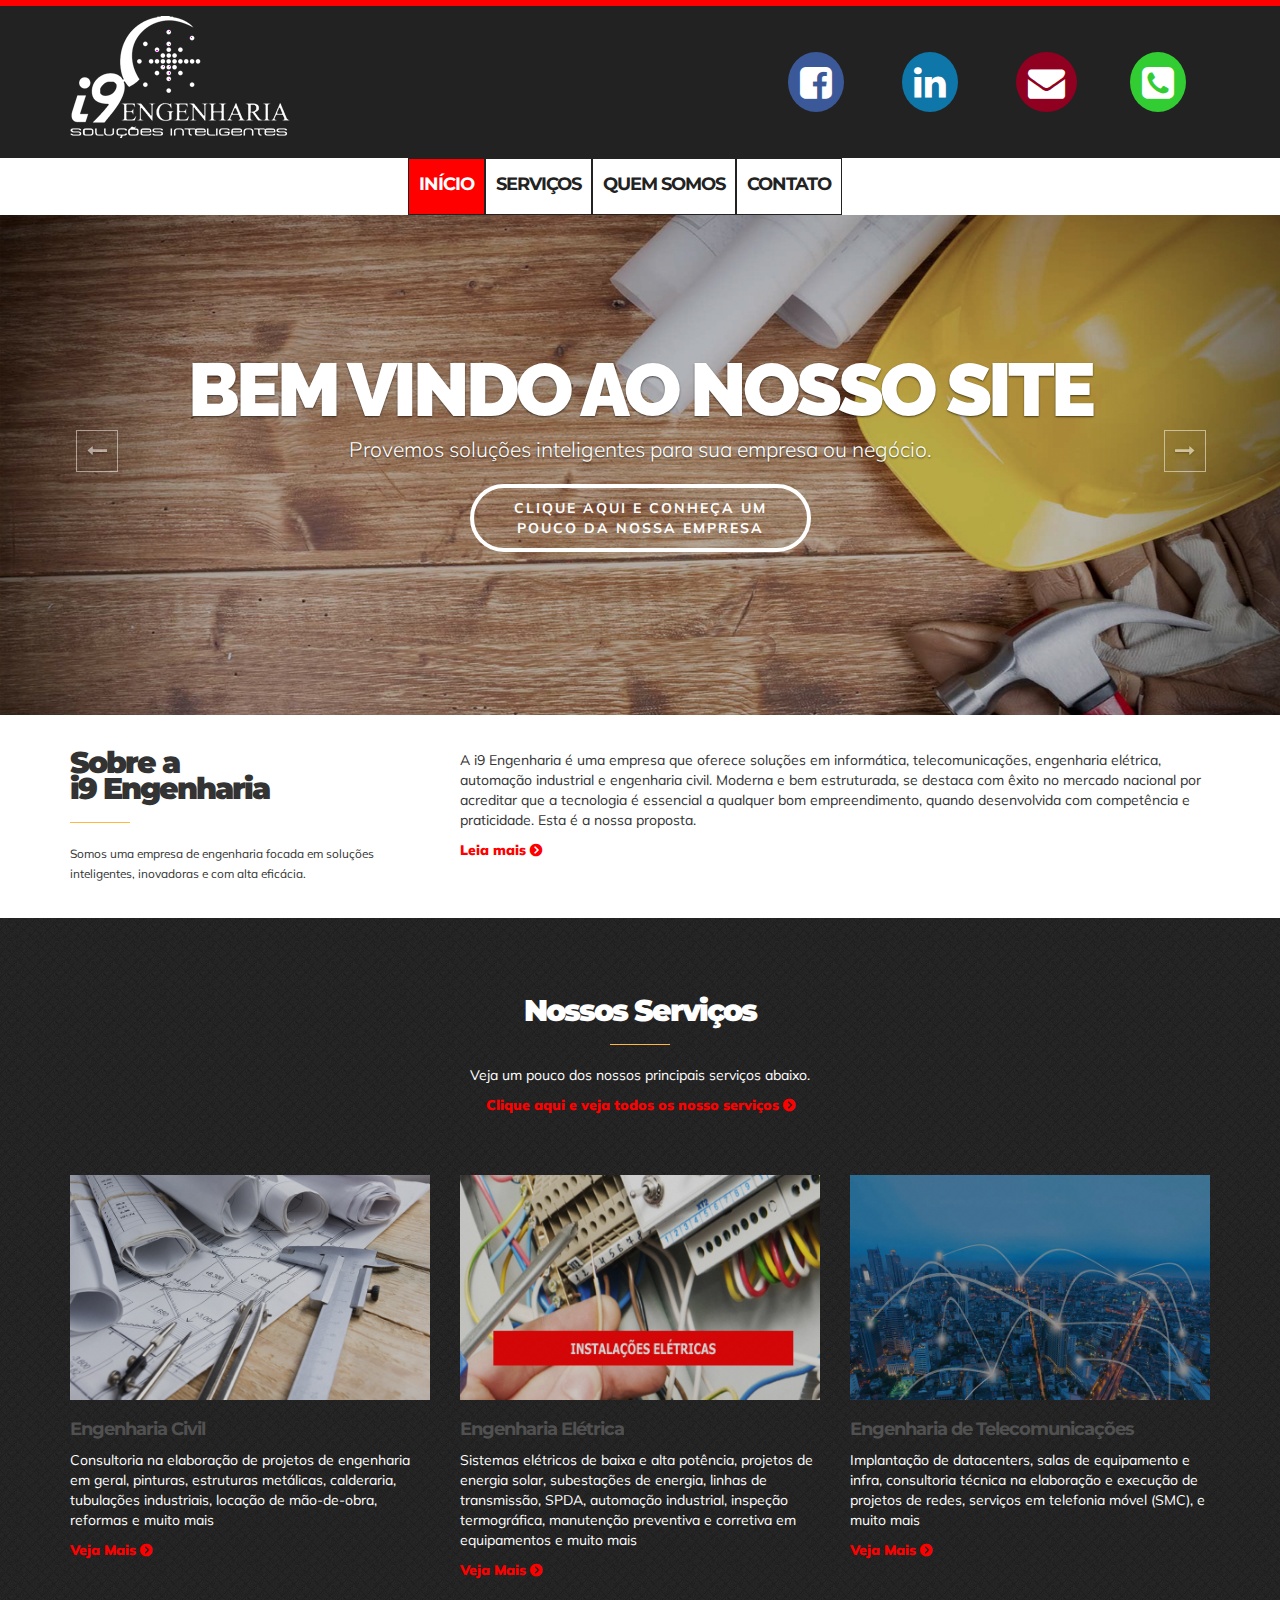
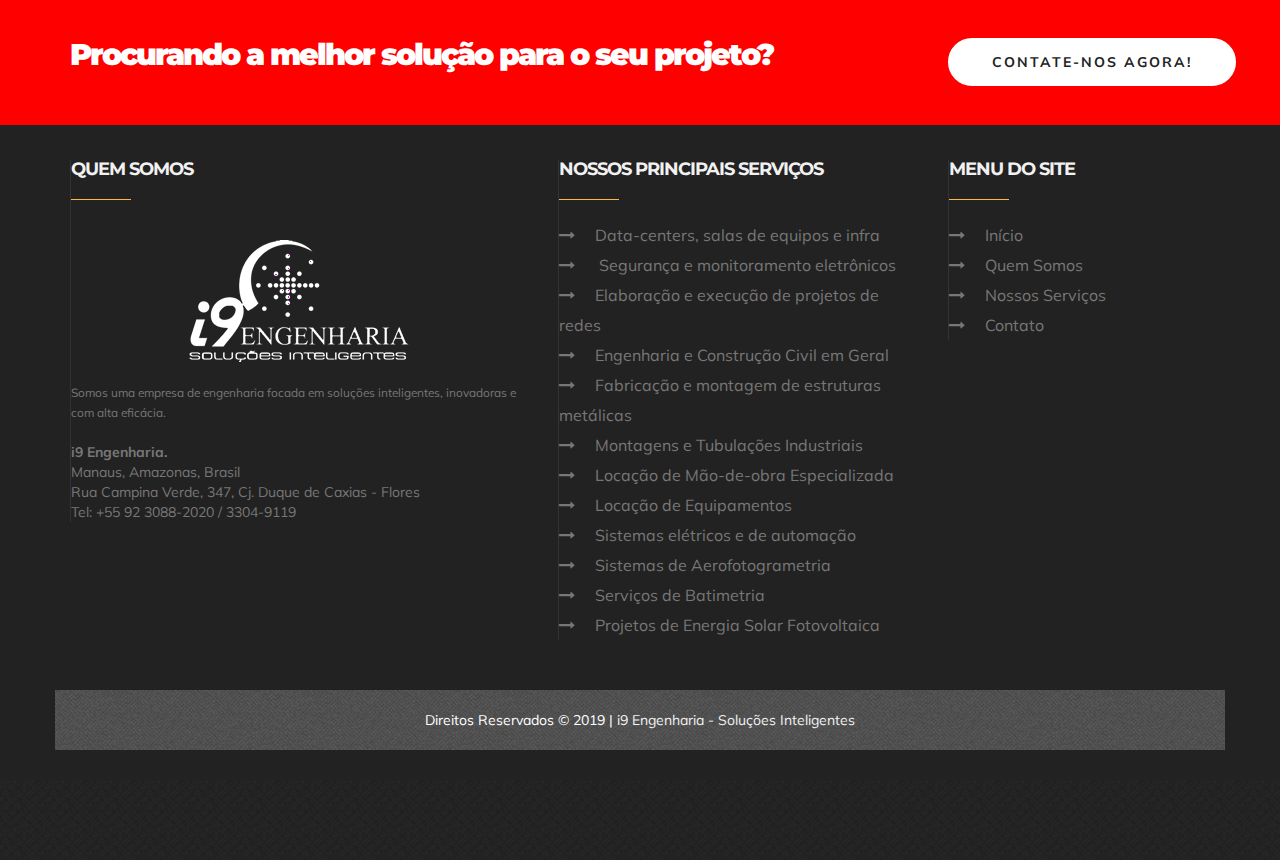
<file: index.html>
<!DOCTYPE html>
<html lang="pt-br">

<head>
    <!-- Basic Page Needs
    ================================================== -->
    <meta charset="utf-8">
    <!--[if IE]><meta http-equiv="x-ua-compatible" content="IE=9" /><![endif]-->
    <meta name="viewport" content="width=device-width, initial-scale=1">
    <title>i9 Engenharia - Soluções Inteligentes</title>
    <meta name="description"
        content="i9 Engenharia - Soluções Inteligentes, Somos uma empresa de Engenharia de Telecomunicação, Engenharia Civil, Engenharia Elétrica. Acesse nosso site e saiba mais.">
    <meta name="keywords"
        content="i9 engenharia, serviços de aerofotogrametria, serviços de batimetria, construção civil, engenharia de telecomunicação, manaus, eficiência energética, aluguel de equipamentos, fotogrametria, aerofotogrametria, aerolevantamento, aeroimagem,	 batimetria, inspeção termográfica, termografia, inspeção termográfica em painéis e sistemas elétricos">
    <meta name="author" content="i9 Engenharia">

    <!-- Favicons
    ================================================== -->
    <link rel="shortcut icon" href="img/favicon.ico" type="image/x-icon">
    <link rel="apple-touch-icon" href="img/apple-touch-icon.png">
    <link rel="apple-touch-icon" sizes="72x72" href="img/apple-touch-icon-72x72.png">
    <link rel="apple-touch-icon" sizes="114x114" href="img/apple-touch-icon-114x114.png">

    <!-- Bootstrap -->
    <link rel="stylesheet" type="text/css" href="./css/bootstrap-3.css">
    <link rel="stylesheet" type="text/css" href="fonts/font-awesome/css/font-awesome.css">
    <link rel="stylesheet" type="text/css" href="fonts/icons/flaticon.css">

    <!-- Nivo Lightbox
    ================================================== -->
    <link rel="stylesheet" href="css/nivo-lightbox.css">
    <link rel="stylesheet" href="css/nivo_lightbox_themes/default/default.css">

    <!-- Slider
    ================================================== -->
    <link href="css/owl.carousel.css" rel="stylesheet" media="screen">
    <link href="css/owl.theme.css" rel="stylesheet" media="screen">

    <!-- Stylesheet
    ================================================== -->
    <link rel="stylesheet" type="text/css" href="./css/estilo.css">
    <link rel="stylesheet" type="text/css" href="./css/responsividade.css">
    <link rel="stylesheet" href="./css/animate.css">

    <!-- Google Font
    ================================================== -->
    <!-- Place in your HTML file between the <head> tags -->
    <link rel='preconnect' href='https://fonts.googleapis.com'>
    <link href='https://fonts.googleapis.com/css2?family=Montserrat:wght@400;700&display=swap' rel='stylesheet'
        type='text/css'>
    <link rel='preconnect' href='https://fonts.googleapis.com'>
    <link href='https://fonts.googleapis.com/css2?family=Mulish:ital,wght@0,300;0,400;1,300;1,400&display=swap'
        rel='stylesheet' type='text/css'>
    <link href='http://fonts.googleapis.com/css?family=Montserrat+Subrayada:400,700' rel='stylesheet' type='text/css'>
    <link rel='preconnect' href='https://fonts.googleapis.com'>
    <link href='https://fonts.googleapis.com/css2?family=Raleway:wght@100;200;300;400;500;600;700;800;900&display=swap'
        rel='stylesheet' type='text/css'>

    <script type="text/javascript" src="js/modernizr-custom.js"></script>

    <!-- HTML5 shim and Respond.js for IE8 support of HTML5 elements and media queries -->
    <!-- WARNING: Respond.js doesn't work if you view the page via file:// -->
    <!--[if lt IE 9]>
      <script src="https://oss.maxcdn.com/html5shiv/3.7.2/html5shiv.min.js"></script>
      <script src="https://oss.maxcdn.com/respond/1.4.2/respond.min.js"></script>
    <![endif]-->

</head>

<body>

    <!-- Top Navigation
    ========================-->
    <nav id="top-menu">
        <div class="container">
            <div class="row">

                <!-- Brand and toggle get grouped for better mobile display -->

                <div class="col-sm-4 col-md-4">
                    <div class="navbar-header">
                        <img class="wow fadeInLeft" src="img/logoi9small2.png">
                    </div>
                </div>

                <div class="col-sm-8 col-md-8">
                    <ul class="top-links list-unstyled text-right">
                        <li>
                            <ol class="social-icons list-inline wow fadeInRight delay-05s">
                                <li><a class="facebook" href="https://www.facebook.com/i9engenhariaMAO/"
                                        target="_blank"><i class="fa fa-facebook-square"></i></a></li>
                                <li><a class="linkedin" href="https://br.linkedin.com/company/i9-engenharia"
                                        target="_blank"><i class="fa fa-linkedin"></i></a></li>
                                <li>
                                    <a class="gmail"
                                        href="mailto:contato@i9engenharia.com?subject=Gostaria de entrar em contato para solicitar mais informações&body=Olá,%20Gostaria%20de%20entrar%20em%20contato."
                                        target="_blank"><i class="fa fa-envelope"></i></a>
                                </li>
                                <li><a class="phone" href="tel:+559230882020"><i class="fa fa-phone-square"></i></a>
                                </li>
                                <!-- li><a class="pinterest" href="#"><i class="fa fa-pinterest"></i></a></li -->

                            </ol>
                        </li>
                    </ul>
                </div>

            </div>
        </div>
    </nav>

    <!-- Main Navigation
    ========================-->
    <div id="sticky-anchor"></div>
            <!-- <nav id="menu">
                <input type='checkbox' id='responsive-menu' onclick='updatemenu()'><label></label>

                <div class="collapse navbar-collapse">
                    <ul class="wow fadeInDown delay-02s">
                        <li class="active"><a href='index.html'>Início</a></li>
                        <li><a href='servicos.html'>Serviços</a></li>
                        <li><a href='quemsomos.html'>Quem Somos</a></li>
                        <li><a href='contato.html'>Contato</a>
                    </ul>
                </div>
            </nav> -->
    <nav id="main-menu" class="navbar navbar-default">
        <div class="container">

            <!-- Brand and toggle get grouped for better mobile display -->
            <div class="navbar-header">
                <button type="button" class="navbar-toggle collapsed" data-toggle="collapse" data-target="#myMenu">
                    <i class="fa fa-list-ul"></i>
                </button>
            </div>

            <!-- Collect the nav links, forms, and other content for toggling -->
            <div class="collapse navbar-collapse" id="myMenu">
                <ul class="nav navbar-nav navbar-left">
                    <li class="active"><a href="index.html">Início</a></li>
                    <li><a href="servicos.html">Serviços</a></li>

                    <li><a href="quemsomos.html">Quem Somos</a></li>
                    <li><a href="contato.html">Contato</a></li>

                </ul>


            </div>

        </div>
    </nav>

    <!-- Main Navigation
    ========================-->
    <div id="header-slider" class="carousel slide carousel-fade" data-ride="carousel">

        <!-- Wrapper for slides -->
        <div class="carousel-inner" role="listbox">
            <div class="item active wow fadeIn"> <!-- Slider Item #1 -->
                <img class="height" src="img/slider/01.jpg" alt="i9 Engenharia" width="100%">
                <div class="carousel-caption">
                    <h1 class="wow fadeInUp delay-02s">Bem Vindo ao nosso site</h1>
                    <p class="lead wow fadeIn delay-02s">Provemos soluções inteligentes para sua empresa ou negócio.</p>
                    <a class="btn btn-default en-btn" href="quemsomos.html" role="button">Clique aqui e conheça um <br>
                        pouco
                        da nossa empresa</a>
                </div>
            </div>
            <div class="item"> <!-- Slider Item #2 -->
                <img src="img/slider/02.jpg" alt="..." width="100%">
                <div class="carousel-caption">
                    <h1>Somos uma empresa <br>inovadora e eficiente</h1>
                    <p class="lead">Executamos ou elaboramos seu projeto com máxima eficiência e tecnologia</p>
                    <a class="btn btn-default en-btn" href="servicos.html" role="button">Clique aqui e veja <br> nossos
                        serviços</a>
                </div>
            </div>
            <div class="item"> <!-- Slider Item #3 -->
                <img src="img/slider/fotogrametria.jpg" alt="..." width="100% !important">
                <div class="carousel-caption">
                    <h1><br>Serviços de Fotogrametria</h1>
                    <p class="lead">AEROFOTOGRAMETRIA & BATIMETRIA</p>
                </div>
            </div>

            <div class="item"> <!-- Slider Item #4 -->
                <img src="img/slider/termografia.jpg" alt="..." width="100%">
                <div class="carousel-caption">
                    <h1><br>Inspeção termográfica</h1>
                    <p class="lead">Serviços de Inspeção de Infravermelho, Termografia e Termografia para Indústria
                        Comercial e Gerenciamento de Propriedade</p>
                    <p class="lead">Sistemas Elétricos, Sistemas Mecânicos, Sistemas Fotovoltaicos</p>
                </div>
            </div>

            <div class="item"> <!-- Slider Item #5 -->
                <img src="img/slider/energiasolar.jpg" alt="..." width="100%">
                <div class="carousel-caption">
                    <h1 class="text3"><br>Energia Solar ou Fotovoltaica</h1>
                    <p class="lead">Projetamos e instalamos seu sistema de energia solar!</p>
                </div>
            </div>

            <div class="item"> <!-- Slider Item #6 -->
                <img src="img/slider/04.jpg" alt="..." width="100%">
                <div class="carousel-caption">
                    <h1 class="text4">Sua empresa definitiva de <br>Engenharia</h1>
                    <!-- <p class="lead">Nós oferecemos serviços com o máximo de empenho profissionalismo e tecnologia na execução.</p> -->
                    <!-- <a class="btn btn-default en-btn" href="about.html" role="button">Get Started Now</a> -->
                </div>
            </div>
        </div>


        <a class="left carousel-control" href="#header-slider" role="button" data-slide="prev">
            <span class="fa fa-long-arrow-left" aria-hidden="true"></span>
        </a>
        <a class="right carousel-control" href="#header-slider" role="button" data-slide="next">
            <span class="fa fa-long-arrow-right" aria-hidden="true"></span>
        </a>
    </div>

    <!-- Intro 
    ========================-->
    <div id="en-intro">
        <div class="container">
            <div class="row">

                <!-- Left Content 4 Cols -->
                <div class="col-sm-4 col-md-4">
                    <div class="section-title text-left"> <!-- Left Section Title -->
                        <h2 class="wow fadeInLeft delay-02s">Sobre a <br>i9 Engenharia</h2>
                        <hr>
                        <small class="wow fadeInUp delay-02s">Somos uma empresa de engenharia focada em soluções inteligentes, inovadoras e com alta
                            eficácia.</small>
                    </div>
                </div>

                <!-- Right Content 8 Cols -->
                <div class="col-sm-8 col-md-8">
                    <p>A i9 Engenharia é uma empresa que oferece soluções em informática, telecomunicações, engenharia
                        elétrica, automação industrial e engenharia civil. Moderna e bem estruturada, se destaca com
                        êxito no mercado nacional por acreditar que a tecnologia é essencial a qualquer bom
                        empreendimento, quando desenvolvida com competência e praticidade. Esta é a nossa proposta.</p>

                    <a class="read-more" href="quemsomos.html">Leia mais <span
                            class="fa fa-chevron-circle-right"></span></a>
                </div>

            </div>
        </div>
    </div>

    <!-- Service
    ========================-->
    <div id="en-services">
        <div class="container">

            <div class="section-title text-center"><!-- Centered Section Title -->
                <h2>Nossos Serviços</h2>
                <hr>
                <p>Veja um pouco dos nossos principais serviços abaixo. </p>
                <a class="read-more" href="servicos.html">Clique aqui e veja todos os nosso serviços <span
                        class="fa fa-chevron-circle-right"></span></a>
            </div>
            <div class="service">

                <div class="row">
                    <div class="col">

                        <div class="col-sm-4 col-md-4">
                            <div class="service"> <!-- Service #1 -->
                                <a href="servicos.html">
                                    <img src="img/services/engenhariacivil-servicos.jpg" alt="Engenharia civil"
                                        class="img-responsive">
                                </a>
                                <a href="servicos.html">
                                    <h4>Engenharia Civil</h4>
                                </a>
                                <p>Consultoria na elaboração de projetos de engenharia em geral, pinturas, estruturas
                                    metálicas, calderaria, tubulações industriais, locação de mão-de-obra, reformas e
                                    muito mais</p>
                                <a class="read-more" href="servicos.html">Veja Mais <span
                                        class="fa fa-chevron-circle-right"></span></a>
                            </div>
                        </div>

                        <div class="col-sm-4 col-md-4">
                            <div class="service"> <!-- Service #2 -->
                                <a href="servicos.html">
                                    <img src="img/services/engenhariaeletrica-servicos.png" alt=""
                                        class="img-responsive">
                                </a>
                                <a href="servicos.html">
                                    <h4>Engenharia Elétrica</h4>
                                </a>
                                <p>Sistemas elétricos de baixa e alta potência, projetos de energia solar, subestações
                                    de energia, linhas de transmissão, SPDA, automação industrial, inspeção
                                    termográfica, manutenção preventiva e corretiva em equipamentos e muito mais</p>
                                <a class="read-more" href="servicos.html">Veja Mais <span
                                        class="fa fa-chevron-circle-right"></span></a>
                            </div>
                        </div>

                        <div class="col-sm-4 col-md-4">
                            <div class="service"> <!-- Service #3 -->
                                <a href="servicos.html">
                                    <img src="img/services/engenhariatelecom-servicos.jpg" alt=""
                                        class="img-responsive">
                                </a>
                                <a href="servicos.html">
                                    <h4>Engenharia de Telecomunicações</h4>
                                </a>
                                <p>Implantação de datacenters, salas de equipamento e infra, consultoria técnica na
                                    elaboração e execução de projetos de redes, serviços em telefonia móvel (SMC), e
                                    muito mais </p>
                                <a class="read-more" href="servicos.html">Veja Mais <span
                                        class="fa fa-chevron-circle-right"></span></a>

                            </div>
                        </div>
                    </div>
                </div>
            </div>
        </div>
        </br>
        <!-- CTA
    ========================-->
        <div class="en-cta">
            <div class="overlay color">
                <div class="container">
                    <div class="row">
                        <div class="col-md-9">
                            <h2>Procurando a melhor solução para o seu projeto?</h2>
                        </div>
                        <div class="col-md-3">
                            <a class="btn btn-default en-btn light" href="contato.html" role="button">Contate-nos
                                agora!</a>
                        </div>
                    </div>
                </div>
            </div>
        </div>


        <!-- News Section=======================-->
        <!-- Our Partners
    ========================>
    <div id="en-partners">
        <div class="container">
            <div class="row">

                <!-- Left Content 4 Cols >
                <div class="col-md-4">
                    <div class="section-title text-left"> <!-- Left Section Title >
                        <h2>Nossos<br>Parceiros</h2>
                        <hr>
                        <small>Além de uma equipe capacitada, utilizamos materiais e equipamentos top de linha na execuçao dos projetos de nossos clientes.	</small>
                    </div>
                </div>

                <!-- Right Content 8 Cols ->
                <div class="col-md-8">
                    <div class="row">
                            <center><img src="img/partners/hellermanntyton.jpg" alt="..."></center>
                        </p>
                        <div class="col-xs-6 col-sm-3 col-md-3">
                            <img src="img/partners/motorola.jpg" class="img-responsive" alt="...">
                        </div>
                        <div class="col-xs-6 col-sm-3 col-md-3">
                            <img src="img/partners/hp.jpg" class="img-responsive" alt="...">
                        </div>
                        <div class="col-xs-6 col-sm-3 col-md-3">
                            <img src="img/partners/huawei.jpg" class="img-responsive" alt="...">
						</div>
						 <div class="col-xs-6 col-sm-3 col-md-3">
                            <img src="img/partners/dlink.jpg" class="img-responsive" alt="...">
						</div></p>						
						<div class="col-xs-6 col-sm-3 col-md-3">
                            <img src="img/partners/3m.jpg" class="img-responsive" alt="...">
						</div>
						</p>
						<div class="col-xs-6 col-sm-3 col-md-3">
                            <img src="img/partners/cisco.jpg" class="img-responsive" alt="...">
						</div>
						<div class="col-xs-6 col-sm-3 col-md-3">
                            <img src="img/partners/ericsson.jpg" class="img-responsive" alt="...">
						</div>
						<div class="col-xs-6 col-sm-3 col-md-3">
                            <img src="img/partners/furukawa.jpg" class="img-responsive" alt="...">
						</div>
						
						
                    </div>
                </div>

            </div>
        </div>
    </div>

    <!-- Footer Area -->
        <div id="en-footer">
            <div class="footer-content">
                <div class="container">

                    <div class="row">

                        <div class="col-sm-5 col-md-5">
                            <div class="widget">
                                <div class="widget-title text-left">
                                    <h4>Quem Somos</h4>
                                    <hr>
                                </div>
                                <br>
                                <center><img src="img/logoi9small2.png"></center>
                                <br>
                                <small>Somos uma empresa de engenharia focada em soluções inteligentes, inovadoras e com
                                    alta eficácia. </small>
                                <br>
                                <br>
                                <address>
                                    <strong>i9 Engenharia.</strong><br>
                                    Manaus, Amazonas, Brasil<br>
                                    Rua Campina Verde, 347, Cj. Duque de Caxias - Flores<br>
                                    <a href="tel:+559230882020">Tel: +55 92 3088-2020</a><a href="tel:+559233049119"> /
                                        3304-9119</a>
                                </address>

                            </div>
                        </div>

                        <div class="col-sm-4 col-md-4">
                            <div class="widget">
                                <div class="widget-title text-left">
                                    <h4>Nossos Principais Serviços</h4>
                                    <hr>
                                </div>
                                <ul class="list-unstyled list-block">
                                    <li><i class="fa fa-long-arrow-right"></i><a href="servicos.html">Data-centers,
                                            salas de equipos e infra</a></li>
                                    <li><i class="fa fa-long-arrow-right"></i> <a href="servicos.html">Segurança e
                                            monitoramento eletrônicos</a></li>
                                    <li><i class="fa fa-long-arrow-right"></i><a href="servicos.html">Elaboração e
                                            execução de projetos de redes</a></li>
                                    <li><i class="fa fa-long-arrow-right"></i><a href="servicos.html">Engenharia e
                                            Construção Civil em Geral</a></li>
                                    <li><i class="fa fa-long-arrow-right"></i><a href="servicos.html">Fabricação e
                                            montagem de estruturas metálicas</a></li>
                                    <li><i class="fa fa-long-arrow-right"></i><a href="servicos.html">Montagens e
                                            Tubulações Industriais</a></li>
                                    <li><i class="fa fa-long-arrow-right"></i><a href="servicos.html">Locação de
                                            Mão-de-obra Especializada</a></li>
                                    <li><i class="fa fa-long-arrow-right"></i><a href="servicos.html">Locação de
                                            Equipamentos</a></li>
                                    <li><i class="fa fa-long-arrow-right"></i><a href="servicos.html">Sistemas elétricos
                                            e de automação</a></li>
                                    <li><i class="fa fa-long-arrow-right"></i><a href="servicos.html">Sistemas de
                                            Aerofotogrametria</a></li>
                                    <li><i class="fa fa-long-arrow-right"></i><a href="servicos.html">Serviços de
                                            Batimetria</a></li>
                                    <li><i class="fa fa-long-arrow-right"></i><a href="servicos.html">Projetos de
                                            Energia Solar Fotovoltaica</a></li>

                                </ul>
                            </div>
                        </div>

                        <div class="col-sm-3 col-md-3">
                            <div class="widget">
                                <div class="widget-title text-left">
                                    <h4>Menu do Site</h4>
                                    <hr>
                                </div>
                                <ul class="list-unstyled list-block">
                                    <li><i class="fa fa-long-arrow-right"></i><a href="index.html">Início</a></li>
                                    <li><i class="fa fa-long-arrow-right"></i><a href="quemsomos.html">Quem Somos</a>
                                    </li>
                                    <li><i class="fa fa-long-arrow-right"></i><a href="servicos.html">Nossos
                                            Serviços</a></li>
                                    <li><i class="fa fa-long-arrow-right"></i><a href="contato.html">Contato</a></li>
                                </ul>
                            </div>
                        </div>

                    </div>

                    <div class="clearfix"></div>
                    <div class="smallspacer"></div>

                    <div class="row">


                        <div class="bottom-footer">
                            <div class="container text-center">
                                <p>Direitos Reservados © 2019 | <a href="#">i9 Engenharia - Soluções Inteligentes</a>
                                </p>
                            </div>
                        </div>
                    </div>


                    <!-- jQuery (necessary for Bootstrap's JavaScript plugins) -->
                    <script type="text/javascript" src="js/jquery.1.11.1.js"></script>
                    <!-- Include all compiled plugins (below), or include individual files as needed -->
                    <script type="text/javascript" src="js/bootstrap.js"></script>

                    <script type="text/javascript" src="js/owl.carousel.js"></script><!-- Owl Carousel Plugin -->
                    <script type="text/javascript" src="js/nivo-lightbox.min.js"></script><!-- LightBox Nivo -->

                    <!-- Portfolio Filter -->
                    <script type="text/javascript" src="js/jquery.isotope.js"></script>
                    <script type="text/javascript" src="js/imagesloaded.js"></script>

                    <!-- Javascripts
    ================================================== -->
                    <script type="text/javascript" src="js/main.js"></script>
                    <script src="./js/wow.min.js"></script>

                    <script>
                        new WOW().init();
                    </script>

</body>

</html>
</file>
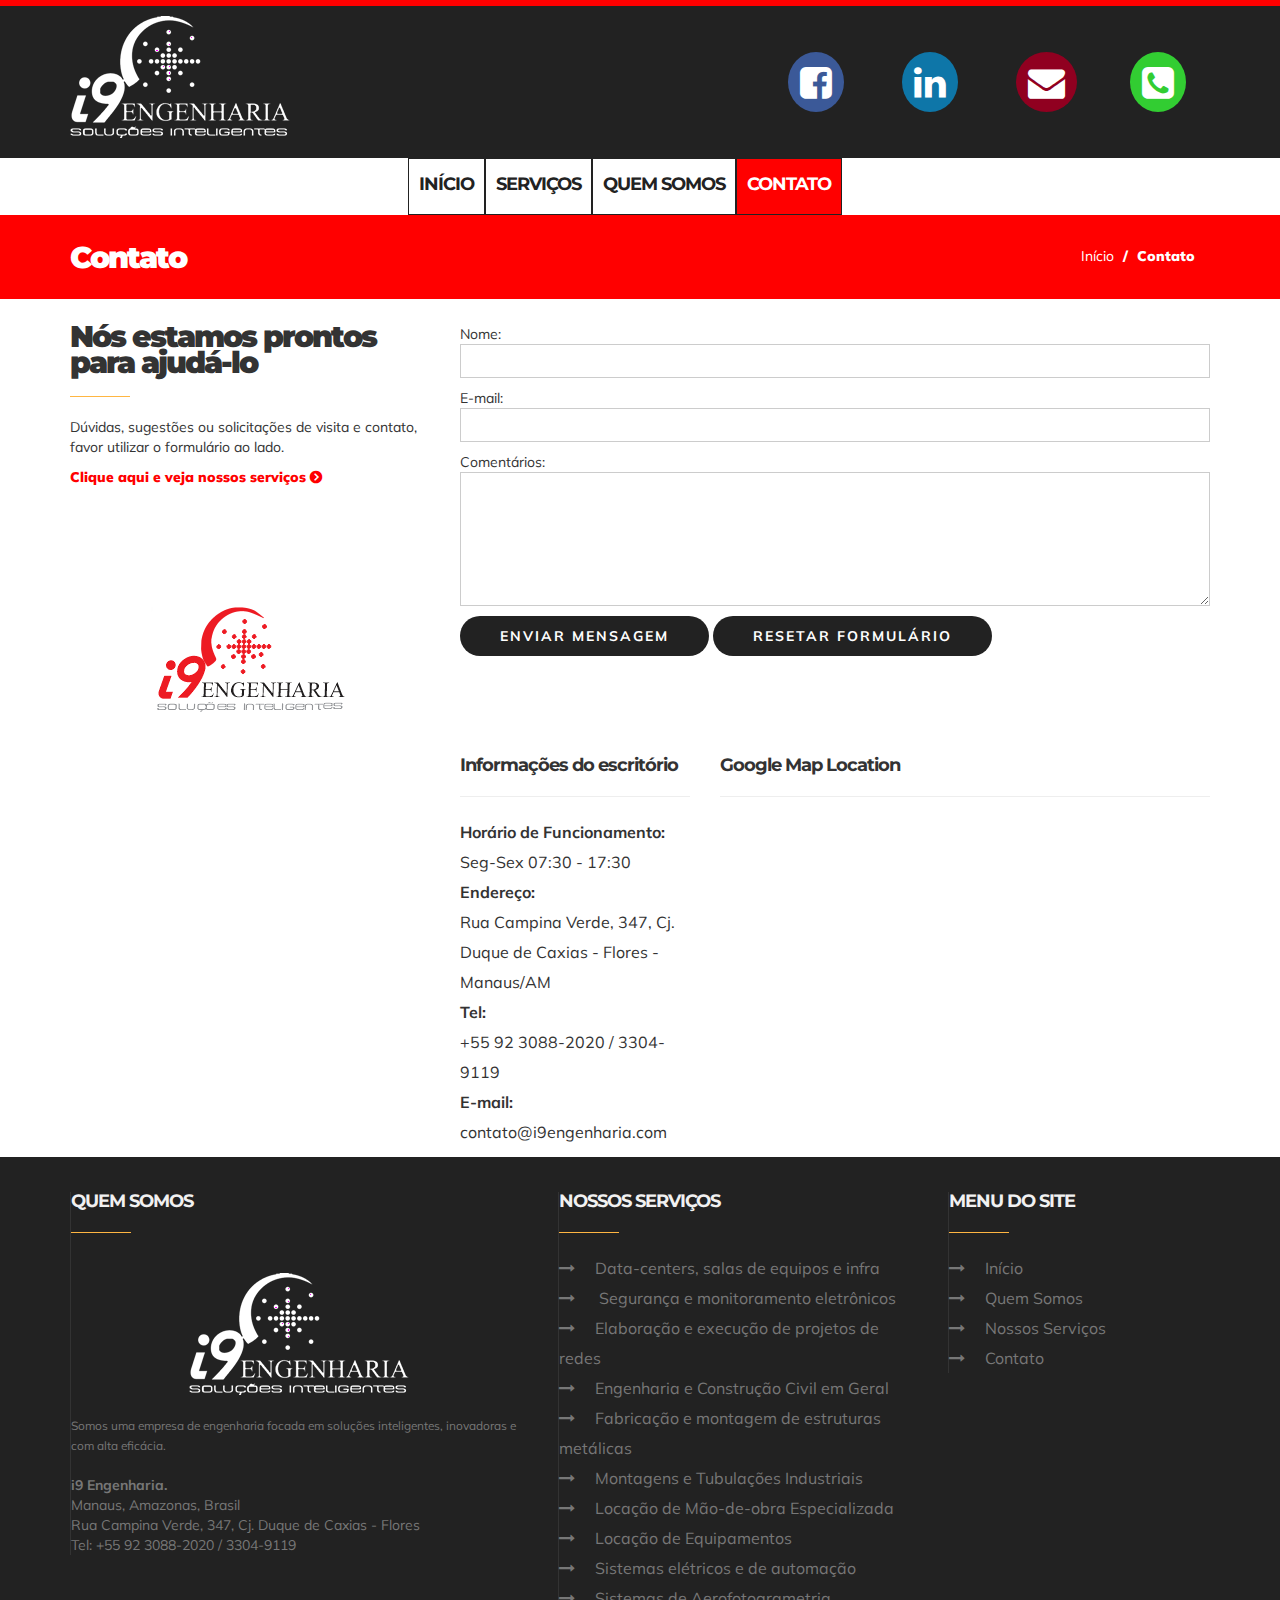
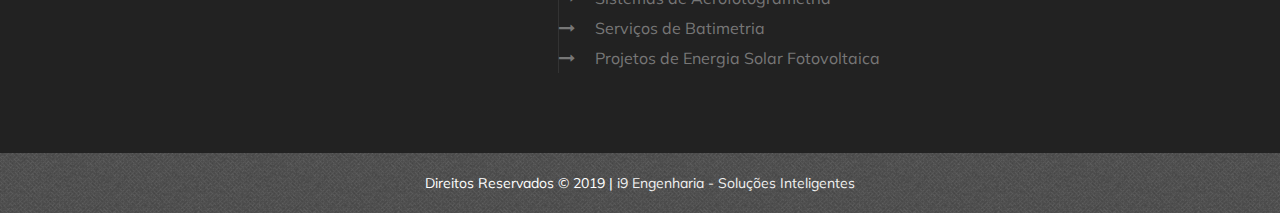
<file: contato.html>
<!DOCTYPE html>
<html lang="en">

<head>
    <!-- Basic Page Needs
    ================================================== -->
    <meta charset="utf-8">
    <!--[if IE]><meta http-equiv="x-ua-compatible" content="IE=9" /><![endif]-->
    <meta name="viewport" content="width=device-width, initial-scale=1">
    <title>Contato | i9 Engenharia - Soluções Inteligentes</title>
    <!-- meta name="description" content="Enhenyero Bootstrap Template is perfect for Industrial, Engineering and other Corporate Companies. It is fully responsive, well docommented codes with clean and awesome design." -->
    <meta name="keywords"
        content="i9 engenharia, contato, construção civil, engenharia de telecomunicação, manaus, eficiência energética, aluguel de equipamentos">
    <meta name="author" content="i9 Engenharia">

    <!-- Favicons
    ================================================== -->
    <link rel="shortcut icon" href="img/favicon.ico" type="image/x-icon">
    <link rel="apple-touch-icon" href="img/apple-touch-icon.png">
    <link rel="apple-touch-icon" sizes="72x72" href="img/apple-touch-icon-72x72.png">
    <link rel="apple-touch-icon" sizes="114x114" href="img/apple-touch-icon-114x114.png">

    <!-- Bootstrap -->
    <link rel="stylesheet" type="text/css" href="css/bootstrap-3.css">
    <link rel="stylesheet" type="text/css" href="fonts/font-awesome/css/font-awesome.css">
    <link rel="stylesheet" type="text/css" href="fonts/icons/flaticon.css">

    <!-- Nivo Lightbox
    ================================================== -->
    <link rel="stylesheet" href="css/nivo-lightbox.css">
    <link rel="stylesheet" href="css/nivo_lightbox_themes/default/default.css">

    <!-- Slider
    ================================================== -->
    <link href="css/owl.carousel.css" rel="stylesheet" media="screen">
    <link href="css/owl.theme.css" rel="stylesheet" media="screen">

    <!-- Stylesheet
    ================================================== -->
    <link rel="stylesheet" href="./css/animate.css">
    <link rel="stylesheet" type="text/css" href="css/estilo.css">
    <link rel="stylesheet" type="text/css" href="css/responsividade.css">

    <!-- Google Font
    ================================================== -->
    <link href='http://fonts.googleapis.com/css?family=Montserrat:400,700' rel='stylesheet' type='text/css'>
    <link href='http://fonts.googleapis.com/css?family=Muli:300,400,300italic,400italic' rel='stylesheet'
        type='text/css'>
    <link href='http://fonts.googleapis.com/css?family=Montserrat+Subrayada:400,700' rel='stylesheet' type='text/css'>
    <link href='http://fonts.googleapis.com/css?family=Raleway:500,600,700,100,800,900,400,200,300' rel='stylesheet'
        type='text/css'>

    <script type="text/javascript" src="js/modernizr-custom.js"></script>

    <!-- HTML5 shim and Respond.js for IE8 support of HTML5 elements and media queries -->
    <!-- WARNING: Respond.js doesn't work if you view the page via file:// -->
    <!--[if lt IE 9]>
      <script src="https://oss.maxcdn.com/html5shiv/3.7.2/html5shiv.min.js"></script>
      <script src="https://oss.maxcdn.com/respond/1.4.2/respond.min.js"></script>
    <![endif]-->

</head>

<body>

    <!-- Top Navigation
    ========================-->
    <nav id="top-menu">
        <div class="container">
            <div class="row">

                <!-- Brand and toggle get grouped for better mobile display -->

                <div class="col-sm-4 col-md-4">
                    <div class="navbar-header">
                        <img src="img/logoi9small2.png">
                    </div>
                </div>

                <div class="col-sm-8 col-md-8">
                    <ul class="top-links list-unstyled text-right">
                        <li>
                            <ol class="social-icons list-inline wow fadeInRightBig delay-05s">
                                <li><a class="facebook" href="https://www.facebook.com/i9engenhariaMAO/"
                                        target="_blank"><i class="fa fa-facebook-square"></i></a></li>
                                <li><a class="linkedin" href="https://br.linkedin.com/company/i9-engenharia"
                                        target="_blank"><i class="fa fa-linkedin"></i></a></li>
                                <li>
                                    <a class="gmail"
                                        href="mailto:contato@i9engenharia.com?subject=Gostaria de entrar em contato para solicitar mais informações&body=Olá,%20Gostaria%20de%20entrar%20em%20contato."
                                        target="_blank"><i class="fa fa-envelope"></i></a>
                                </li>
                                <li><a class="phone" href="tel:+559230882020"><i class="fa fa-phone-square"></i></a>
                                </li>
                                <!-- li><a class="pinterest" href="#"><i class="fa fa-pinterest"></i></a></li -->

                            </ol>
                        </li>
                    </ul>
                </div>

            </div>
        </div>
    </nav>

    <!-- Main Navigation
    ========================-->
    <div id="sticky-anchor"></div>

    <!-- <nav id="menu">
        <input type='checkbox' id='responsive-menu' onclick='updatemenu()'><label></label>

        <div class="collapse navbar-collapse">
            <ul class="wow fadeInDown delay-02s">
                <li><a href='index.html'>Início</a></li>
                <li><a href='servicos.html'>Serviços</a></li>
                <li><a href='quemsomos.html'>Quem Somos</a></li>
                <li class="active"><a href='contato.html'>Contato</a>
            </ul>
        </div>
    </nav> -->

    <nav id="main-menu" class="navbar navbar-default">
        <div class="container">

            <!-- Brand and toggle get grouped for better mobile display -->
            <div class="navbar-header">
                <button type="button" class="navbar-toggle collapsed" data-toggle="collapse" data-target="#myMenu">
                    <i class="fa fa-list-ul"></i>
                </button>
            </div>

            <!-- Collect the nav links, forms, and other content for toggling -->

            <div class="collapse navbar-collapse" id="myMenu">
                <ul class="nav navbar-nav navbar-left">
                    <li><a href="index.html">Início</a></li>
                    <li><a href="servicos.html">Serviços</a></li>
                    <li><a href="quemsomos.html">Quem Somos</a></li>
                    <li class="active"><a href="contato.html">Contato</a></li>
                </ul>
            </div>

        </div>
    </nav>

    <!-- Page Header
    ========================-->
    <div id="en-header">
        <div class="container">
            <h2 class="pull-left">Contato</h2>
            <ol class="breadcrumb pull-right">
                <li><a href="index.html">Início</a></li>
                <li class="active">Contato</li>
            </ol>
        </div>
    </div>

    <!-- Intro 
    ========================-->
    <div id="en-content">
        <div class="container">
            <div class="row">

                <!-- Left Content 4 Cols -->
                <div class="col-sm-4 col-md-4">
                    <div class="section-title text-left"> <!-- Left Section Title -->
                        <h2>Nós estamos prontos para ajudá-lo<br></h2>
                        <hr>
                        <p>Dúvidas, sugestões ou solicitações de visita e contato, favor utilizar o formulário ao lado.
                        </p>
                        <a class="read-more" href="servicos.html">Clique aqui e veja nossos serviços <span
                                class="fa fa-chevron-circle-right"></span></a>

                        </br></br>
                    </div>
                    <div class="section-title text-left"> <!-- Left Section Title -->
                        <br><br><br><br><br>

                        <center><img src="img/logoi9.png">
                    </div>

                </div>

                <!-- Right Content 8 Cols -->
                <div class="col-sm-8 col-md-8">
                    <form action="http://formmail.uni5.net/formmail.cgi" method="POST">
                        <input type="hidden" name="recipient" value="contato@i9engenharia.com">
                        <!-- Pode ser qualquer endereço de email -->
                        <input type="hidden" name="redirect" value="http://www.i9engenharia.com">
                        <!-- Após o envio, o usuário será redirecionado para a página configurada aqui -->
                        <input type="hidden" name="subject" value="Contato Via Site"> <!-- Assunto da mensagem -->
                        <input type="hidden" name="email" value="contatoviasite@i9engenharia.com">
                        <!-- Deve ser uma conta de email ativa em seu domínio -->

                        <p>
                            Nome:<br />
                            <input type="text" class="form-control" size="30" name="nome">
                        </p>

                        <p>
                            E-mail:<br />
                            <input type="text" class="form-control" size="30" name="replyto">
                        </p>

                        <p>
                            Comentários:<br />
                            <textarea rows="6" class="form-control" placeholder="Digite sua mensagem" size="350"
                                name="Comentarios">  </textarea>
                        </p>

                        <p>
                            <button type="submit" name="Enviar" class="btn btn-send en-btn dark" name="BTEnvia"
                                value="Enviar">Enviar Mensagem</button>
                            <button type="reset" class="btn btn-send en-btn dark" name="BTApaga"
                                value="Resetar Formulário">Resetar Formulário</button>
                    </form>

                    <div class="clearfix"></div>
                    <div class="spacer"></div>

                    <div class="row">
                        <div class="col-md-4">
                            <div class="contact-details">
                                <h4>Informações do escritório</h4>
                                <hr>
                                <ul class="list-unstyled list-block">
                                    <li><strong>Horário de Funcionamento: </strong> <br>Seg-Sex 07:30 - 17:30</li>
                                    <li><strong>Endereço: </strong> <br>Rua Campina Verde, 347, Cj. Duque de Caxias -
                                        Flores - Manaus/AM</li>
                                    <li><strong>Tel: </strong> <br>+55 92 3088-2020 / 3304-9119</li>
                                    <li><strong>E-mail: </strong> <br>contato@i9engenharia.com</li>
                                </ul>
                            </div>
                        </div>

                        <div class="col-md-8">
                            <div class="contact-details">
                                <h4>Google Map Location</h4>
                                <hr>
                                <div class="map">
                                    <iframe
                                        src="https://www.google.com/maps/embed?pb=!1m18!1m12!1m3!1d3984.1034220961606!2d-60.02213468548421!3d-3.0670239977665137!2m3!1f0!2f0!3f0!3m2!1i1024!2i768!4f13.1!3m3!1m2!1s0x926c1a7de048ea61%3A0x7e332550824453ce!2sI9+ENGENHARIA!5e0!3m2!1spt-BR!2sbr!4v1558094265880!5m2!1spt-BR!2sbr"
                                        width="600" height="450" frameborder="0" style="border:0"
                                        allowfullscreen></iframe>
                                </div>
                            </div>
                        </div>
                    </div>

                </div>

            </div>
        </div>

    </div>

    <!-- Other Offices
    ========================-->
    <!-- <d Footer Area -->
    <div id="en-footer">
        <div class="footer-content">
            <div class="container">

                <div class="row">

                    <div class="col-sm-5 col-md-5">
                        <div class="widget">
                            <div class="widget-title text-left">
                                <h4>Quem Somos</h4>
                                <hr>
                            </div>

                            <br>
                            <center><img src="img/logoi9small2.png"></center>
                            <br>
                            <small>Somos uma empresa de engenharia focada em soluções inteligentes, inovadoras e com
                                alta eficácia. </small>
                            <br>
                            <br>
                            <address>
                                <strong>i9 Engenharia.</strong><br>
                                Manaus, Amazonas, Brasil<br>
                                Rua Campina Verde, 347, Cj. Duque de Caxias - Flores<br>
                                <a href="tel:+559230882020">Tel: +55 92 3088-2020</a><a href="tel:+559233049119"> /
                                    3304-9119</a>
                            </address>

                        </div>
                    </div>

                    <div class="col-sm-4 col-md-4">
                        <div class="widget">
                            <div class="widget-title text-left">
                                <h4>Nossos Serviços</h4>
                                <hr>
                            </div>
                            <ul class="list-unstyled list-block">
                                <li><i class="fa fa-long-arrow-right"></i><a href="servicos.html">Data-centers,
                                        salas de equipos e infra</a></li>
                                <li><i class="fa fa-long-arrow-right"></i> <a href="servicos.html">Segurança e
                                        monitoramento eletrônicos</a></li>
                                <li><i class="fa fa-long-arrow-right"></i><a href="servicos.html">Elaboração e
                                        execução de projetos de redes</a></li>
                                <li><i class="fa fa-long-arrow-right"></i><a href="servicos.html">Engenharia e
                                        Construção Civil em Geral</a></li>
                                <li><i class="fa fa-long-arrow-right"></i><a href="servicos.html">Fabricação e
                                        montagem de estruturas metálicas</a></li>
                                <li><i class="fa fa-long-arrow-right"></i><a href="servicos.html">Montagens e
                                        Tubulações Industriais</a></li>
                                <li><i class="fa fa-long-arrow-right"></i><a href="servicos.html">Locação de
                                        Mão-de-obra Especializada</a></li>
                                <li><i class="fa fa-long-arrow-right"></i><a href="servicos.html">Locação de
                                        Equipamentos</a></li>
                                <li><i class="fa fa-long-arrow-right"></i><a href="servicos.html">Sistemas elétricos
                                        e de automação</a></li>
                                <li><i class="fa fa-long-arrow-right"></i><a href="servicos.html">Sistemas de
                                        Aerofotogrametria</a></li>
                                <li><i class="fa fa-long-arrow-right"></i><a href="servicos.html">Serviços de
                                        Batimetria</a></li>
                                <li><i class="fa fa-long-arrow-right"></i><a href="servicos.html">Projetos de
                                        Energia Solar Fotovoltaica</a></li>
                            </ul>
                        </div>
                    </div>

                    <div class="col-sm-3 col-md-3">
                        <div class="widget">
                            <div class="widget-title text-left">
                                <h4>Menu do Site</h4>
                                <hr>
                            </div>
                            <ul class="list-unstyled list-block">
                                <li><i class="fa fa-long-arrow-right"></i><a href="index.html">Início</a></li>
                                <li><i class="fa fa-long-arrow-right"></i><a href="quemsomos.html">Quem Somos</a>
                                </li>
                                <li><i class="fa fa-long-arrow-right"></i><a href="servicos.html">Nossos
                                        Serviços</a></li>
                                <li><i class="fa fa-long-arrow-right"></i><a href="contato.html">Contato</a></li>
                            </ul>
                        </div>
                    </div>

                </div>

                <div class="clearfix"></div>
                <div class="smallspacer"></div>
            </div>
        </div>
        <div class="bottom-footer">
            <div class="container text-center">
                <p>Direitos Reservados © 2019 | <a href="#">i9 Engenharia - Soluções Inteligentes</a></p>
            </div>
        </div>
    </div>


    <!-- jQuery (necessary for Bootstrap's JavaScript plugins) -->
    <script type="text/javascript" src="js/jquery.1.11.1.js"></script>
    <!-- Include all compiled plugins (below), or include individual files as needed -->
    <script type="text/javascript" src="js/bootstrap.js"></script>

    <script type="text/javascript" src="js/owl.carousel.js"></script><!-- Owl Carousel Plugin -->
    <script type="text/javascript" src="js/nivo-lightbox.min.js"></script><!-- LightBox Nivo -->

    <!-- Portfolio Filter -->
    <script type="text/javascript" src="js/jquery.isotope.js"></script>
    <script type="text/javascript" src="js/imagesloaded.js"></script>

    <!-- Contact page
    <script type="text/javascript" src="js/jqBootstrapValidation.js"></script>
    <script type="text/javascript" src="js/contact.js"></script> -->

    <!-- Javascripts
    ================================================== -->
    <script type="text/javascript" src="js/main.js"></script>
    <script src="./js/wow.min.js"></script>

    <script>
        new WOW().init();
    </script>

</body>

</html>
</file>
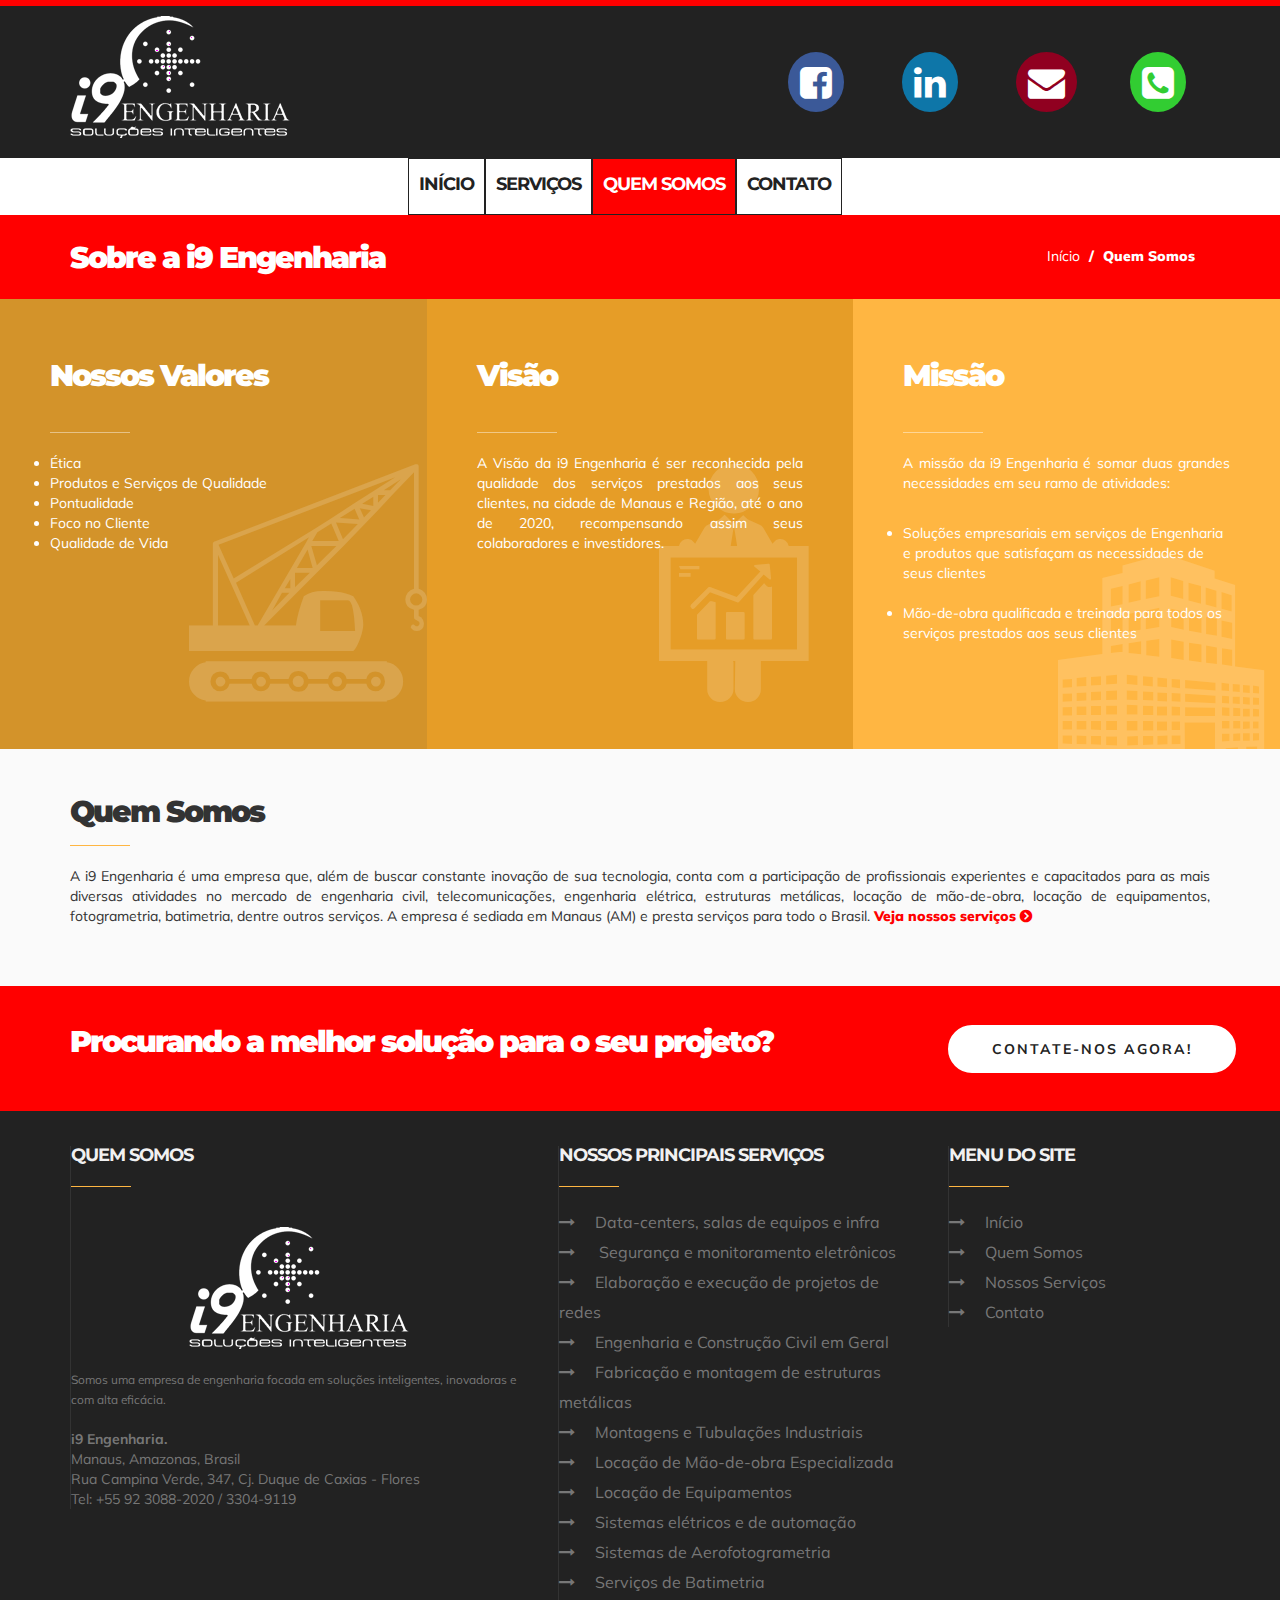
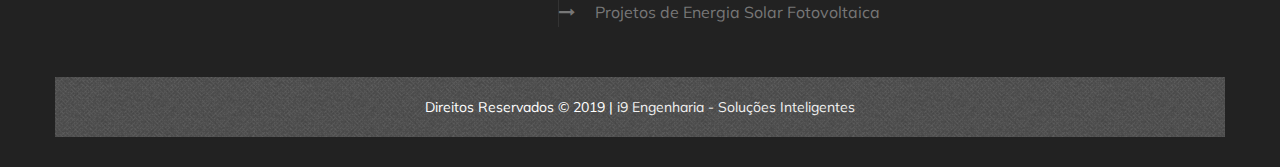
<file: quemsomos.html>
<!DOCTYPE html>
<html lang="en">

<head>
    <!-- Basic Page Needs
    ================================================== -->
    <meta charset="utf-8">
    <!--[if IE]><meta http-equiv="x-ua-compatible" content="IE=9" /><![endif]-->
    <meta name="viewport" content="width=device-width, initial-scale=1">
    <title>Quem Somos | i9 Engenharia - Soluções Inteligentes</title>
    <meta name="keywords"
        content="i9 engenharia construção civil, engenharia de telecomunicação, manaus, eficiência energética, aluguel de equipamentos">
    <meta name="author" content="i9 Engenharia">

    <!-- Favicons
    ================================================== -->
    <link rel="shortcut icon" href="img/favicon.ico" type="image/x-icon">
    <link rel="apple-touch-icon" href="img/apple-touch-icon.png">
    <link rel="apple-touch-icon" sizes="72x72" href="img/apple-touch-icon-72x72.png">
    <link rel="apple-touch-icon" sizes="114x114" href="img/apple-touch-icon-114x114.png">

    <!-- Bootstrap -->
    <link rel="stylesheet" type="text/css" href="css/bootstrap-3.css">
    <link rel="stylesheet" type="text/css" href="fonts/font-awesome/css/font-awesome.css">
    <link rel="stylesheet" type="text/css" href="fonts/icons/flaticon.css">

    <!-- Nivo Lightbox
    ================================================== -->
    <link rel="stylesheet" href="css/nivo-lightbox.css">
    <link rel="stylesheet" href="css/nivo_lightbox_themes/default/default.css">

    <!-- Slider
    ================================================== -->
    <link href="css/owl.carousel.css" rel="stylesheet" media="screen">
    <link href="css/owl.theme.css" rel="stylesheet" media="screen">

    <!-- Stylesheet
    ================================================== -->
    <link rel="stylesheet" type="text/css" href="css/estilo.css">
    <link rel="stylesheet" type="text/css" href="css/responsividade.css">

    <!-- Google Font
    ================================================== -->
    <link href='http://fonts.googleapis.com/css?family=Montserrat:400,700' rel='stylesheet' type='text/css'>
    <link href='http://fonts.googleapis.com/css?family=Muli:300,400,300italic,400italic' rel='stylesheet'
        type='text/css'>
    <link href='http://fonts.googleapis.com/css?family=Montserrat+Subrayada:400,700' rel='stylesheet' type='text/css'>
    <link href='http://fonts.googleapis.com/css?family=Raleway:500,600,700,100,800,900,400,200,300' rel='stylesheet'
        type='text/css'>

    <script type="text/javascript" src="js/modernizr-custom.js"></script>

    <!-- HTML5 shim and Respond.js for IE8 support of HTML5 elements and media queries -->
    <!-- WARNING: Respond.js doesn't work if you view the page via file:// -->
    <!--[if lt IE 9]>
      <script src="https://oss.maxcdn.com/html5shiv/3.7.2/html5shiv.min.js"></script>
      <script src="https://oss.maxcdn.com/respond/1.4.2/respond.min.js"></script>
    <![endif]-->

</head>

<body>

    <!-- Top Navigation
    ========================-->
    <nav id="top-menu">
        <div class="container">
            <div class="row">

                <!-- Brand and toggle get grouped for better mobile display -->

                <div class="col-sm-4 col-md-4">
                    <div class="navbar-header">
                        <img src="img/logoi9small2.png">
                    </div>
                </div>

                <div class="col-sm-8 col-md-8">
                    <ul class="top-links list-unstyled text-right">
                        <li id="grid-2x2">
                            <ol class="social-icons list-inline">
                                <li><a class="facebook" href="https://www.facebook.com/i9engenhariaMAO/"
                                        target="_blank"><i class="fa fa-facebook-square"></i></a></li>
                                <li><a class="linkedin" href="https://br.linkedin.com/company/i9-engenharia"
                                        target="_blank"><i class="fa fa-linkedin"></i></a></li>
                                <li>
                                    <a class="gmail"
                                        href="mailto:contato@i9engenharia.com?subject=Gostaria de entrar em contato para solicitar mais informações&body=Olá,%20Gostaria%20de%20entrar%20em%20contato."
                                        target="_blank"><i class="fa fa-envelope"></i></a>
                                </li>
                                <li><a class="phone" href="tel:+559230882020"><i class="fa fa-phone-square"></i></a></li>
                                <!-- li><a class="pinterest" href="#"><i class="fa fa-pinterest"></i></a></li -->

                            </ol>
                        </li>
                    </ul>
                </div>

            </div>
        </div>
    </nav>

    <!-- Main Navigation
    ========================-->
    <div id="sticky-anchor"></div>
    <nav id="main-menu" class="navbar navbar-default">
        <div class="container">

            <!-- Brand and toggle get grouped for better mobile display -->
            <div class="navbar-header">
                <button type="button" class="navbar-toggle collapsed" data-toggle="collapse" data-target="#myMenu">
                    <i class="fa fa-list-ul"></i>
                </button>
            </div>

            <!-- Collect the nav links, forms, and other content for toggling -->
            <div class="collapse navbar-collapse" id="myMenu">
                <ul class="nav navbar-nav navbar-left">
                    <li><a href="index.html">Início</a></li>
                    <li><a href="servicos.html">Serviços</a></li>

                    <li class="active"><a href="quemsomos.html">Quem Somos</a></li>
                    <li><a href="contato.html">Contato</a></li>

            </div>
            </form>
        </div><!-- /.navbar-collapse -->

        </div><!-- /.container -->
    </nav>

    <!-- Page Header
    ========================-->
    <div id="en-header">
        <div class="container">
            <h2 class="pull-left">Sobre a i9 Engenharia</h2>
            <ol class="breadcrumb pull-right">
                <li><a href="index.html">Início</a></li>
                <li class="active">Quem Somos</li>
            </ol>
        </div>
    </div>

    <!-- Page Content
    ========================-->
    <!-- Company History
        ========================-->

    <!-- Values/Mission/Vision
    ========================-->
    <div class="en-values">
        <div class="container-fluid">
            <div class="row">
                <div class="col-md-4 text-left nopadding">
                    <div class="values c1">
                        <div class="detail">
                            <span class="icons flaticon-construction14"></span>
                            <h2>Nossos Valores</h2>
                            <!-- <h4>"Quality Comes First"</h4> -->
                            <br>
                            <hr>
                            <p class="justify">
                                <li>Ética</li>
                                <li>Produtos e Serviços de Qualidade</li>
                                <li>Pontualidade</li>
                                <li>Foco no Cliente</li>
                                <li>Qualidade de Vida</li>
                            </p>
                        </div>
                    </div>
                </div>

                <div class="col-md-4 text-left nopadding">
                    <div class="values c2">
                        <div class="detail">
                            <span class="icons flaticon-businessman118"></span>
                            <h2>Visão</h2>
                            <!-- <h4>"We Aim for the Top"</h4> -->
                            <br>
                            <hr>

                            <p align="justify">A Visão da i9 Engenharia é ser reconhecida pela qualidade dos serviços
                                prestados aos seus clientes, na cidade de Manaus e Região, até o ano de 2020,
                                recompensando assim seus colaboradores e investidores.</p>
                        </div>
                    </div>
                </div>

                <div class="col-md-4 text-left nopadding">
                    <div class="values c3">
                        <div class="detail">
                            <span class="icons flaticon-city21"></span>
                            <h2>Missão</h2>
                            <!-- <h4>"Innovation in the Field of Engineering"</h4> --><br>
                            <hr>
                            <p align="justify">A missão da i9 Engenharia é somar duas grandes necessidades em seu ramo
                                de atividades:</p></br>
                            <li>Soluções empresariais em serviços de Engenharia e produtos que satisfaçam as
                                necessidades de seus clientes</li></br>
                            <li>Mão-de-obra qualificada e treinada para todos os serviços prestados aos seus clientes
                            </li>
                        </div>
                    </div>
                </div>
            </div>
        </div>
    </div>

    <!-- Why Us Section
    ========================-->
    <div id="en-why-us">
        <div class="container">



            <div class="section-title text-left"><!-- Centered Section Title -->
                <h2>Quem Somos</h2>
                <hr>
                <p align="justify">
                    A i9 Engenharia é uma empresa que, além de buscar constante inovação de sua tecnologia, conta com a
                    participação de profissionais experientes e capacitados para as mais diversas atividades no mercado
                    de engenharia civil, telecomunicações, engenharia elétrica, estruturas metálicas, locação de
                    mão-de-obra, locação de equipamentos, fotogrametria, batimetria, dentre outros serviços. A empresa é
                    sediada em Manaus (AM) e presta serviços para todo o Brasil. <a class="read-more"
                        href="servicos.html">Veja nossos serviços <span class="fa fa-chevron-circle-right"></span></a>
                </p>
            </div>
            <br>


        </div>

    </div>

    </div>

    </div><!-- End Why Us Section -->
    <!-- CTA
    ========================-->
    <div class="en-cta">
        <div class="overlay color">
            <div class="container">
                <div class="row">
                    <div class="col-md-9">
                        <h2>Procurando a melhor solução para o seu projeto?</h2>
                    </div>
                    <div class="col-md-3">
                        <a class="btn btn-default en-btn light" href="contato.html" role="button">Contate-nos agora!</a>
                    </div>
                </div>
            </div>
        </div>
    </div>
    </div>
    <!-- Awards and Recognition
    ========================>
    <div id="en-partners">
        <div class="container">
            <div class="row">

                <!-- Left Content 4 Cols >
                <div class="col-md-4">
                    <div class="section-title text-left"> <!-- Left Section Title >
                        <h2>Nossos<br>Parceiros</h2>
                        <hr>
                        <small>Além de uma equipe capacitada, utilizamos materiais e equipamentos top de linha na execuçao dos projetos de nossos clientes.	</small>
                    </div>
                </div>

                <!-- Right Content 8 Cols >
                <div class="col-md-8">
                    <div class="row">
                            <center><img src="img/partners/hellermanntyton.jpg" alt="..."></center>
                        </p>
                        <div class="col-xs-6 col-sm-3 col-md-3">
                            <img src="img/partners/motorola.jpg" class="img-responsive" alt="...">
                        </div>
                        <div class="col-xs-6 col-sm-3 col-md-3">
                            <img src="img/partners/hp.jpg" class="img-responsive" alt="...">
                        </div>
                        <div class="col-xs-6 col-sm-3 col-md-3">
                            <img src="img/partners/huawei.jpg" class="img-responsive" alt="...">
						</div>
						 <div class="col-xs-6 col-sm-3 col-md-3">
                            <img src="img/partners/dlink.jpg" class="img-responsive" alt="...">
						</div></p>						
						<div class="col-xs-6 col-sm-3 col-md-3">
                            <img src="img/partners/3m.jpg" class="img-responsive" alt="...">
						</div>
						</p>
						<div class="col-xs-6 col-sm-3 col-md-3">
                            <img src="img/partners/cisco.jpg" class="img-responsive" alt="...">
						</div>
						<div class="col-xs-6 col-sm-3 col-md-3">
                            <img src="img/partners/ericsson.jpg" class="img-responsive" alt="...">
						</div>
						<div class="col-xs-6 col-sm-3 col-md-3">
                            <img src="img/partners/furukawa.jpg" class="img-responsive" alt="...">
						</div>
						
						
                    </div>
                </div>

            </div>
        </div>
    </div>

    

    <!-- Footer Area -->
    <div id="en-footer">
        <div class="footer-content">
            <div class="container">

                <div class="row">

                    <div class="col-sm-5 col-md-5">
                        <div class="widget">
                            <div class="widget-title text-left">
                                <h4>Quem Somos</h4>
                                <hr>
                            </div>
                            <br>
                            <center><img src="img/logoi9small2.png"></center>
                            <br>
                            <small>Somos uma empresa de engenharia focada em soluções inteligentes, inovadoras e com
                                alta eficácia. </small>
                            <br>
                            <br>
                            <address>
                                <strong>i9 Engenharia.</strong><br>
                                Manaus, Amazonas, Brasil<br>
                                Rua Campina Verde, 347, Cj. Duque de Caxias - Flores<br>
                                <a href="tel:+559230882020">Tel: +55 92 3088-2020</a><a href="tel:+559233049119"> / 3304-9119</a>
                            </address>

                        </div>
                    </div>

                    <div class="col-sm-4 col-md-4">
                        <div class="widget">
                            <div class="widget-title text-left">
                                <h4>Nossos Principais Serviços</h4>
                                <hr>
                            </div>
                            <ul class="list-unstyled list-block">
                                <li><i class="fa fa-long-arrow-right"></i><a href="servicos.html">Data-centers, salas de
                                        equipos e infra</a></li>
                                <li><i class="fa fa-long-arrow-right"></i> <a href="servicos.html">Segurança e
                                        monitoramento eletrônicos</a></li>
                                <li><i class="fa fa-long-arrow-right"></i><a href="servicos.html">Elaboração e execução
                                        de projetos de redes</a></li>
                                <li><i class="fa fa-long-arrow-right"></i><a href="servicos.html">Engenharia e
                                        Construção Civil em Geral</a></li>
                                <li><i class="fa fa-long-arrow-right"></i><a href="servicos.html">Fabricação e montagem
                                        de estruturas metálicas</a></li>
                                <li><i class="fa fa-long-arrow-right"></i><a href="servicos.html">Montagens e Tubulações
                                        Industriais</a></li>
                                <li><i class="fa fa-long-arrow-right"></i><a href="servicos.html">Locação de Mão-de-obra
                                        Especializada</a></li>
                                <li><i class="fa fa-long-arrow-right"></i><a href="servicos.html">Locação de
                                        Equipamentos</a></li>
                                <li><i class="fa fa-long-arrow-right"></i><a href="servicos.html">Sistemas elétricos e
                                        de automação</a></li>
                                <li><i class="fa fa-long-arrow-right"></i><a href="servicos.html">Sistemas de
                                        Aerofotogrametria</a></li>
                                <li><i class="fa fa-long-arrow-right"></i><a href="servicos.html">Serviços de
                                        Batimetria</a></li>
                                <li><i class="fa fa-long-arrow-right"></i><a href="servicos.html">Projetos de Energia
                                        Solar Fotovoltaica</a></li>

                            </ul>
                        </div>
                    </div>

                    <div class="col-sm-3 col-md-3">
                        <div class="widget">
                            <div class="widget-title text-left">
                                <h4>Menu do Site</h4>
                                <hr>
                            </div>
                            <ul class="list-unstyled list-block">
                                <li><i class="fa fa-long-arrow-right"></i><a href="index.html">Início</a></li>
                                <li><i class="fa fa-long-arrow-right"></i><a href="quemsomos.html">Quem Somos</a></li>
                                <li><i class="fa fa-long-arrow-right"></i><a href="servicos.html">Nossos Serviços</a>
                                </li>
                                <li><i class="fa fa-long-arrow-right"></i><a href="contato.html">Contato</a></li>
                            </ul>
                        </div>
                    </div>

                </div>

                <div class="clearfix"></div>
                <div class="smallspacer"></div>

                <div class="row">


                    <div class="bottom-footer">
                        <div class="container text-center">
                            <p>Direitos Reservados © 2019 | <a href="#">i9 Engenharia - Soluções Inteligentes</a></p>
                        </div>
                    </div>
                </div>


                <!-- jQuery (necessary for Bootstrap's JavaScript plugins) -->
                <script type="text/javascript" src="js/jquery.1.11.1.js"></script>
                <!-- Include all compiled plugins (below), or include individual files as needed -->
                <script type="text/javascript" src="js/bootstrap.js"></script>

                <script type="text/javascript" src="js/owl.carousel.js"></script><!-- Owl Carousel Plugin -->
                <script type="text/javascript" src="js/nivo-lightbox.min.js"></script><!-- LightBox Nivo -->

                <!-- Portfolio Filter -->
                <script type="text/javascript" src="js/jquery.isotope.js"></script>
                <script type="text/javascript" src="js/imagesloaded.js"></script>

                <!-- Javascripts
    ================================================== -->
                <script type="text/javascript" src="js/main.js"></script>

</body>

</html>
</file>
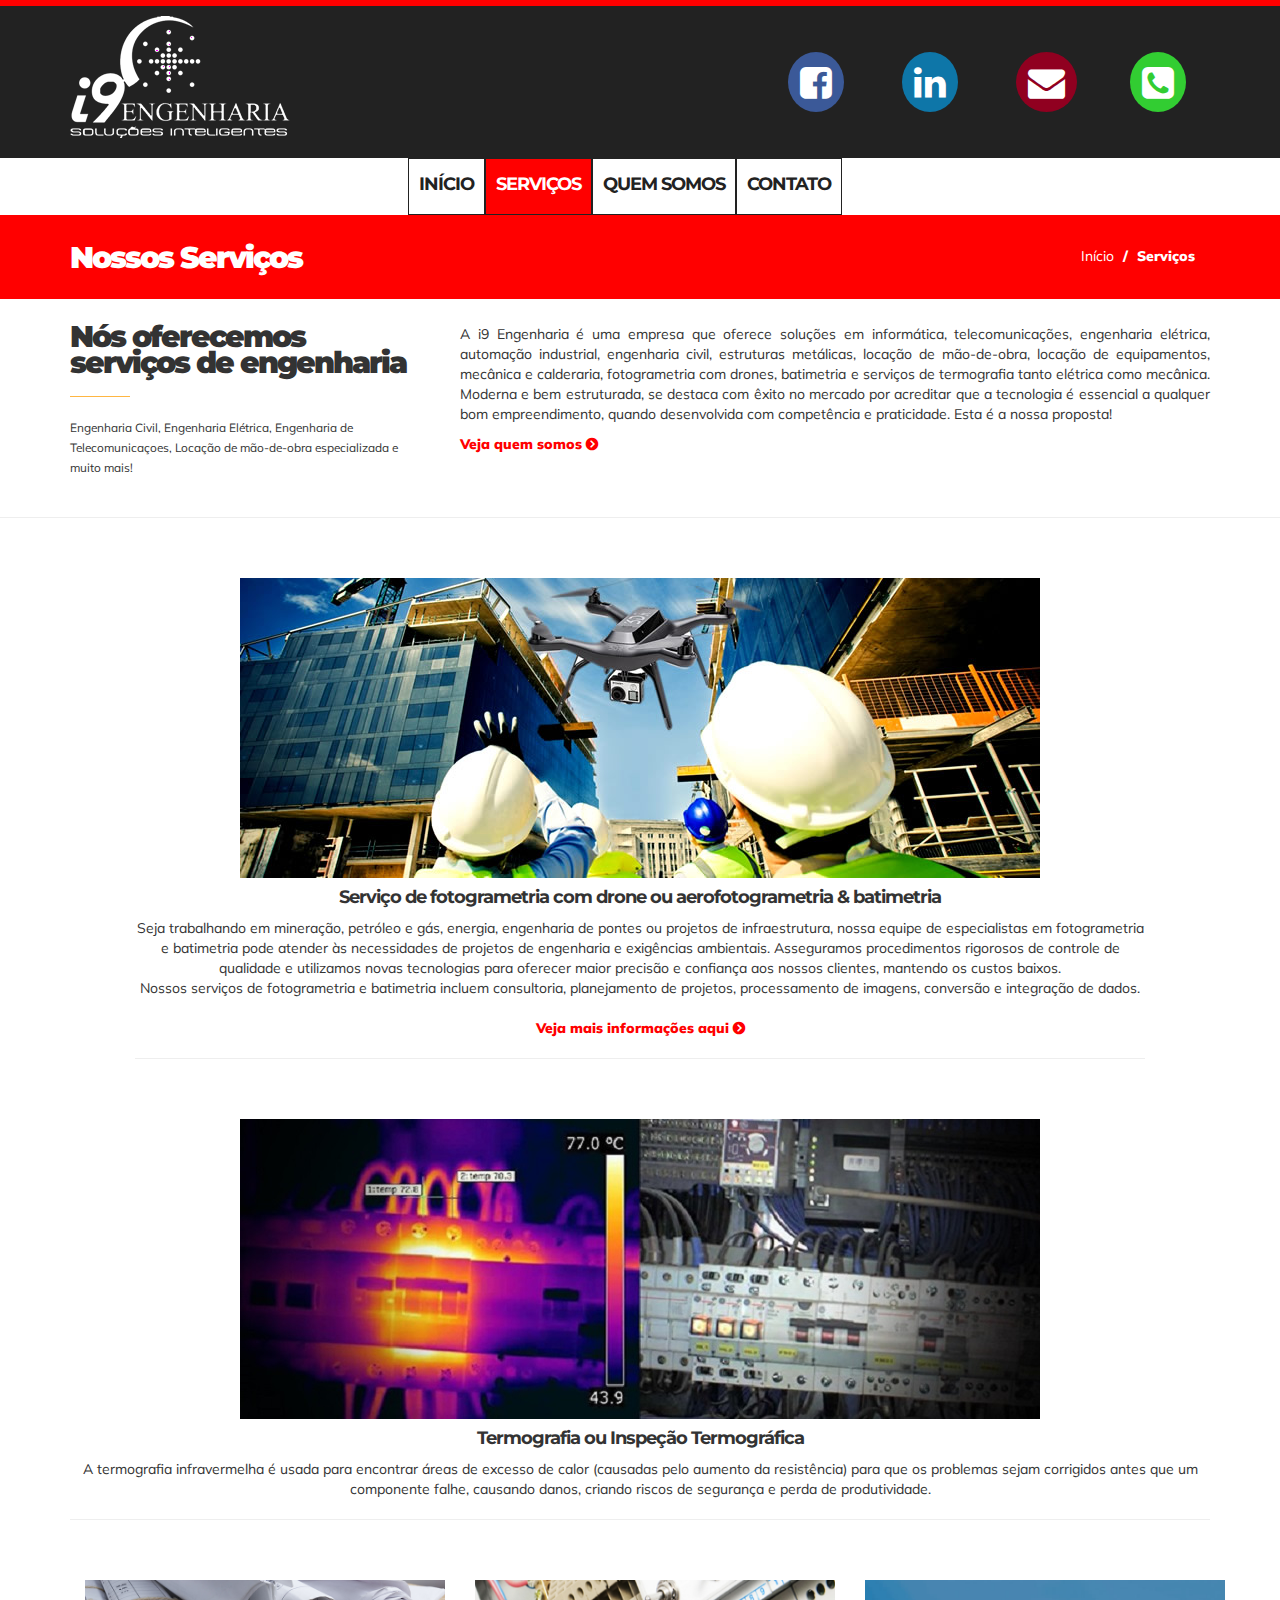
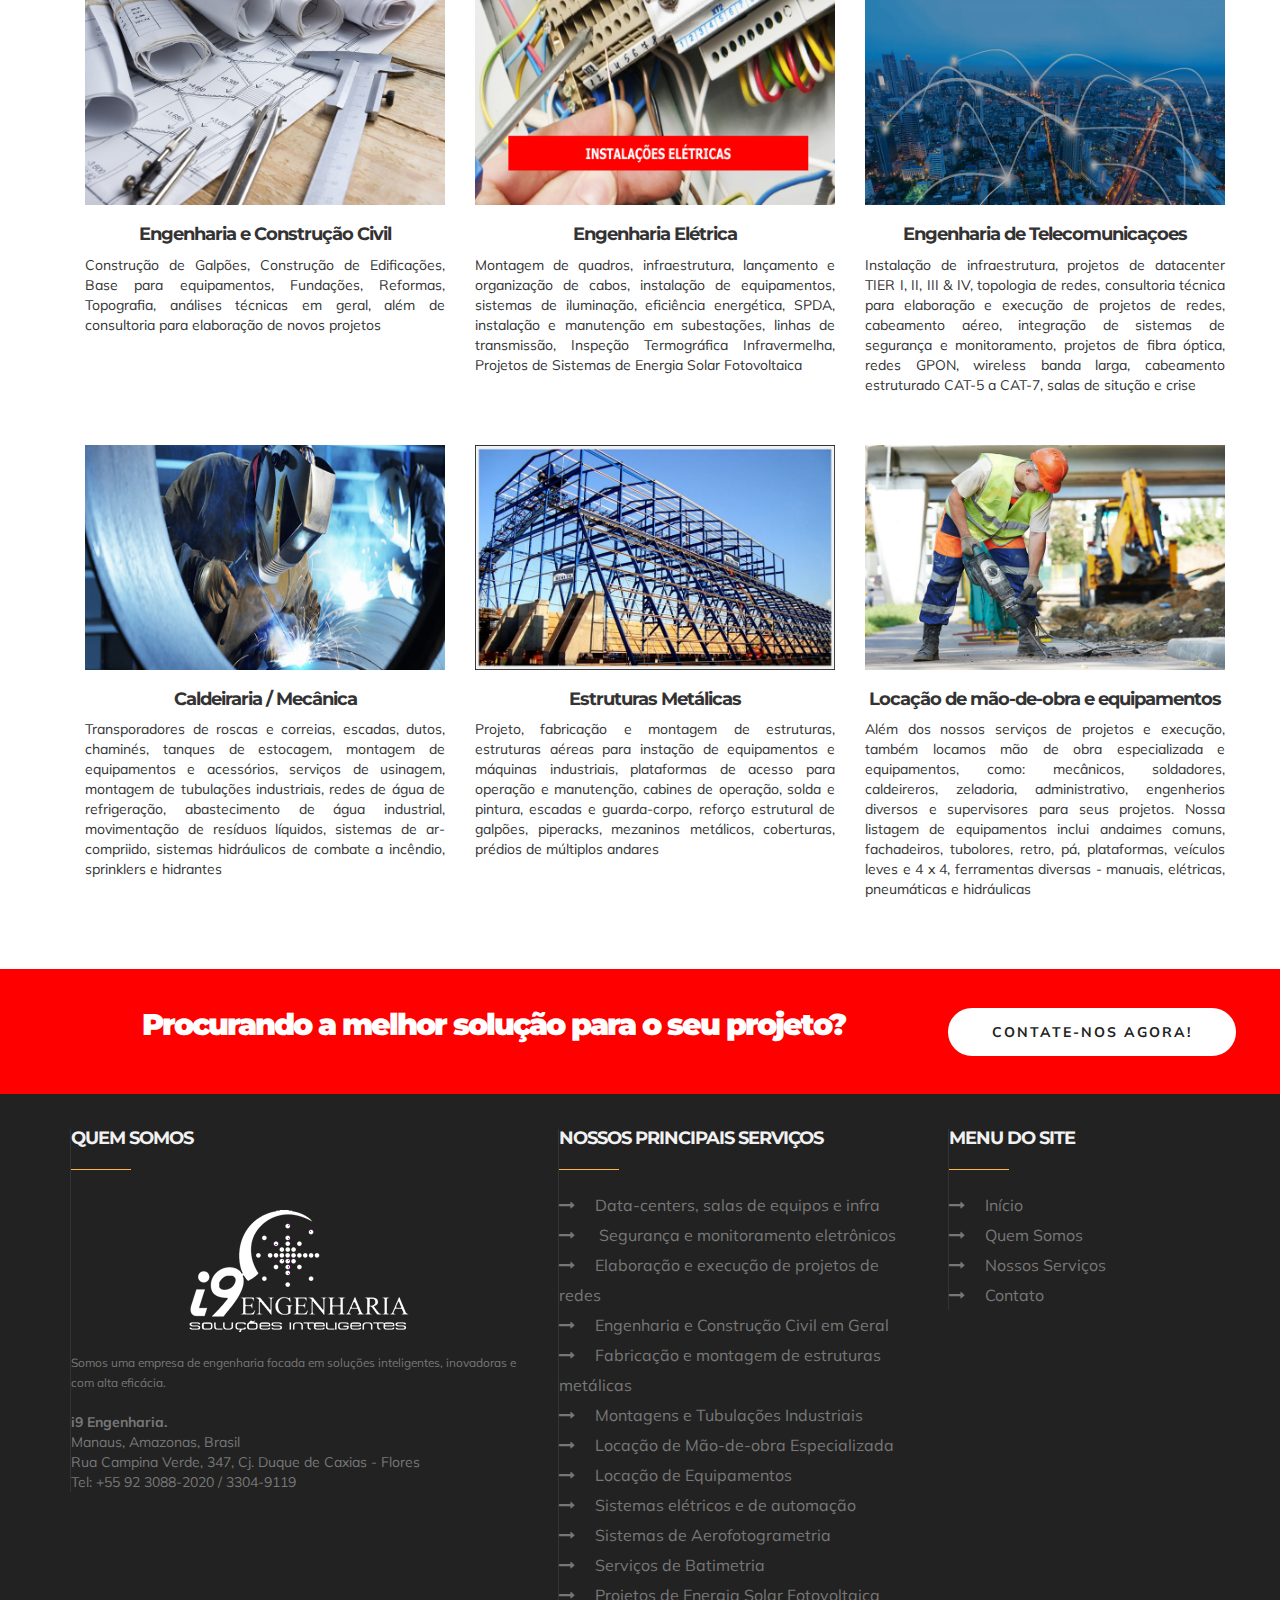
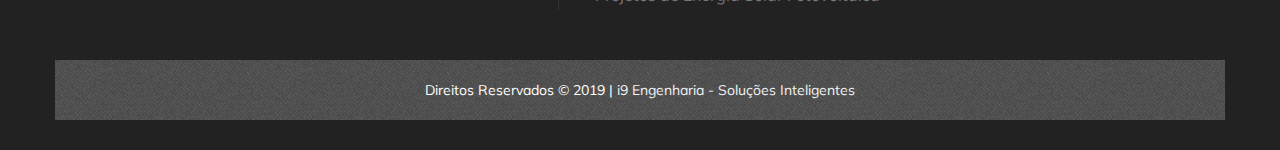
<file: servicos.html>
<!DOCTYPE html>
<html lang="en">

<head>
    <!-- Basic Page Needs
    ================================================== -->
    <meta charset="utf-8">
    <!--[if IE]><meta http-equiv="x-ua-compatible" content="IE=9" /><![endif]-->
    <meta name="viewport" content="width=device-width, initial-scale=1">
    <title>Nossos Serviços | i9 Engenharia - Soluções Inteligentes</title>
    <meta name="keywords"
        content="i9 engenharia, fotogrametria, inspeção termográfica, termografia, nossos serviços, construção civil, engenharia de telecomunicação, manaus, eficiência energética, aluguel de equipamentos">
    <meta name="author" content="i9 Engenharia">

    <!-- Favicons
    ================================================== -->
    <link rel="shortcut icon" href="img/favicon.ico" type="image/x-icon">
    <link rel="apple-touch-icon" href="img/apple-touch-icon.png">
    <link rel="apple-touch-icon" sizes="72x72" href="img/apple-touch-icon-72x72.png">
    <link rel="apple-touch-icon" sizes="114x114" href="img/apple-touch-icon-114x114.png">

    <!-- Bootstrap -->
    <link rel="stylesheet" type="text/css" href="css/bootstrap-3.css">
    <link rel="stylesheet" type="text/css" href="fonts/font-awesome/css/font-awesome.css">
    <link rel="stylesheet" type="text/css" href="fonts/icons/flaticon.css">

    <!-- Nivo Lightbox
    ================================================== -->
    <link rel="stylesheet" href="css/nivo-lightbox.css">
    <link rel="stylesheet" href="css/nivo_lightbox_themes/default/default.css">

    <!-- Slider
    ================================================== -->
    <link href="css/owl.carousel.css" rel="stylesheet" media="screen">
    <link href="css/owl.theme.css" rel="stylesheet" media="screen">

    <!-- Stylesheet
    ================================================== -->
    <link rel="stylesheet" type="text/css" href="css/estilo.css">
    <link rel="stylesheet" type="text/css" href="css/responsividade.css">

    <!-- LIGHTCASE -->
    <script type="text/javascript" src="https://ajax.googleapis.com/ajax/libs/jquery/1.10.2/jquery.min.js"></script>
    <link rel="stylesheet" type="text/css" href="css/lightcase.css">
    <script type="text/javascript" src="js/lightcase.js"></script>
    <script type="text/javascript">
        jQuery(document).ready(function ($) {
            $('a[data-rel^=lightcase]').lightcase();
        });
    </script>

    <!-- Google Font
    ================================================== -->
    <link href='http://fonts.googleapis.com/css?family=Montserrat:400,700' rel='stylesheet' type='text/css'>
    <link href='http://fonts.googleapis.com/css?family=Muli:300,400,300italic,400italic' rel='stylesheet'
        type='text/css'>
    <link href='http://fonts.googleapis.com/css?family=Montserrat+Subrayada:400,700' rel='stylesheet' type='text/css'>
    <link href='http://fonts.googleapis.com/css?family=Raleway:500,600,700,100,800,900,400,200,300' rel='stylesheet'
        type='text/css'>

    <script type="text/javascript" src="js/modernizr-custom.js"></script>

    <!-- HTML5 shim and Respond.js for IE8 support of HTML5 elements and media queries -->
    <!-- WARNING: Respond.js doesn't work if you view the page via file:// -->
    <!--[if lt IE 9]>
      <script src="https://oss.maxcdn.com/html5shiv/3.7.2/html5shiv.min.js"></script>
      <script src="https://oss.maxcdn.com/respond/1.4.2/respond.min.js"></script>
    <![endif]-->

</head>

<body>

    <!-- Top Navigation
    ========================-->
    <nav id="top-menu">
        <div class="container">
            <div class="row">

                <!-- Brand and toggle get grouped for better mobile display -->

                <div class="col-sm-4 col-md-4">
                    <div class="navbar-header">
                        <img src="img/logoi9small2.png">
                    </div>
                </div>

                <div class="col-sm-8 col-md-8">
                    <ul class="top-links list-unstyled text-right">
                        <li id="grid-2x2">
                            <ol class="social-icons list-inline">
                                <li><a class="facebook" href="https://www.facebook.com/i9engenhariaMAO/"
                                        target="_blank"><i class="fa fa-facebook-square"></i></a></li>
                                <li><a class="linkedin" href="https://br.linkedin.com/company/i9-engenharia"
                                        target="_blank"><i class="fa fa-linkedin"></i></a></li>
                                <li>
                                    <a class="gmail"
                                        href="mailto:contato@i9engenharia.com?subject=Gostaria de entrar em contato para solicitar mais informações&body=Olá,%20Gostaria%20de%20entrar%20em%20contato."
                                        target="_blank"><i class="fa fa-envelope"></i></a>
                                </li>
                                <li><a class="phone" href="tel:+559230882020"><i class="fa fa-phone-square"></i></a></li>
                                <!-- li><a class="pinterest" href="#"><i class="fa fa-pinterest"></i></a></li -->

                            </ol>
                        </li>
                    </ul>
                </div>

            </div>
        </div>
    </nav>

    <!-- Main Navigation
    ========================-->
    <div id="sticky-anchor"></div>
    <nav id="main-menu" class="navbar navbar-default">
        <div class="container">

            <!-- Brand and toggle get grouped for better mobile display -->
            <div class="navbar-header">
                <button type="button" class="navbar-toggle collapsed" data-toggle="collapse" data-target="#myMenu">
                    <i class="fa fa-list-ul"></i>
                </button>
            </div>

            <!-- Collect the nav links, forms, and other content for toggling -->
            <div class="collapse navbar-collapse" id="myMenu">
                <ul class="nav navbar-nav navbar-left">
                    <li><a href="index.html">Início</a></li>
                    <li class="active"><a href="servicos.html">Serviços</a></li>

                    <li><a href="quemsomos.html">Quem Somos</a></li>
                    <li><a href="contato.html">Contato</a></li>

                </ul>


            </div><!-- /.navbar-collapse -->

        </div><!-- /.container -->
    </nav>

    <!-- Page Header
    ========================-->
    <div id="en-header">
        <div class="container">
            <h2 class="pull-left">Nossos Serviços</h2>
            <ol class="breadcrumb pull-right">
                <li><a href="index.html">Início</a></li>
                <li class="active">Serviços</li>
            </ol>
        </div>
    </div>

    <!-- Content Page 
    ========================-->
    <div id="en-content">
        <div class="container">
            <div class="row">

                <!-- Left Content 4 Cols -->
                <div class="col-sm-4 col-md-4">
                    <div class="section-title text-left"> <!-- Left Section Title -->
                        <h2>Nós oferecemos <br>serviços de engenharia</h2>
                        <hr>
                        <small>Engenharia Civil, Engenharia Elétrica, Engenharia de Telecomunicaçoes, Locação de
                            mão-de-obra especializada e muito mais!</small>
                    </div>
                </div>

                <!-- Right Content 8 Cols -->
                <div class="col-sm-8 col-md-8">
                    <p align="justify"> A i9 Engenharia é uma empresa que oferece soluções em informática,
                        telecomunicações, engenharia elétrica, automação industrial, engenharia civil, estruturas
                        metálicas, locação de mão-de-obra, locação de equipamentos, mecânica e calderaria, fotogrametria
                        com drones, batimetria e serviços de termografia tanto elétrica como mecânica. Moderna e bem
                        estruturada, se destaca com êxito no mercado por acreditar que a tecnologia é essencial a
                        qualquer bom empreendimento, quando desenvolvida com competência e praticidade. Esta é a nossa
                        proposta!</p>

                    <a class="read-more" href="quemsomos.html">Veja quem somos <span
                            class="fa fa-chevron-circle-right"></span></a>
                </div>

            </div>
        </div>
        <br>
        <hr>
        <div class="clearfix"></div>
        <div class="smallspacer"></div>

        <center> <img src="img/services/fotogrametria.jpg" alt="" class="img-responsive">
            </a>
            <h4>Serviço de fotogrametria com drone ou aerofotogrametria & batimetria</h4>
            <center class="center" style="margin: 10px 135px;">
                Seja trabalhando em mineração, petróleo e gás, energia, engenharia de pontes ou projetos de
                infraestrutura, nossa equipe de especialistas em fotogrametria e batimetria pode atender às necessidades
                de projetos de engenharia e exigências ambientais. Asseguramos procedimentos rigorosos de controle de
                qualidade e utilizamos novas tecnologias para oferecer maior precisão e confiança aos nossos clientes,
                mantendo os custos baixos. </br>Nossos serviços de fotogrametria e batimetria incluem consultoria,
                planejamento de projetos, processamento de imagens, conversão e integração de dados.
                </br></br>
                <a href="aerofotogrametria.pdf" class="read-more" data-rel="lightcase" width="1200" height="80%">Veja
                    mais informações aqui <span class="fa fa-chevron-circle-right"></span></a></a>
                <a class="read-more" href="#">

                    <hr>
            </center>
            <div class="container">

                <div class="clearfix"></div>
                <div class="smallspacer"></div>

                <center> <img src="img/services/inspecaotermografica.jpg" alt="" class="img-responsive">
                    </a>
                    <h4>Termografia ou Inspeção Termográfica</h4>
                    <center>
                        A termografia infravermelha é usada para encontrar áreas de excesso de calor (causadas pelo
                        aumento da resistência) para que os problemas sejam corrigidos antes que um componente falhe,
                        causando danos, criando riscos de segurança e perda de produtividade.
                        <hr>
                    </center>
                    <div class="container">

                        <div class="clearfix"></div>
                        <div class="smallspacer"></div>

                        <div class="row">
                            <div class="col-sm-4 col-md-4">
                                <div class="service"> <!-- Service #1 -->
                                    <!-- <a href="service/civil-architecture.html"> -->
                                    <img src="img/services/engenhariacivil-servicos.jpg" alt="" class="img-responsive">
                                    </a>
                                    <h4>Engenharia e Construção Civil</h4>
                                    <p align="justify">
                                        Construção de Galpões, Construção de Edificações, Base para equipamentos,
                                        Fundações, Reformas, Topografia, análises técnicas em geral, além de consultoria
                                        para elaboração de novos projetos
                                    </p>

                                </div>
                            </div>

                            <div class="col-sm-4 col-md-4">
                                <div class="service"> <!-- Service #2 -->
                                    <img src="img/services/engenhariaeletrica-servicos.png" alt=""
                                        class="img-responsive">

                                    <h4>Engenharia Elétrica</h4>
                                    <p align="justify">Montagem de quadros, infraestrutura, lançamento e organização de
                                        cabos, instalação de equipamentos, sistemas de iluminação, eficiência
                                        energética, SPDA, instalação e manutenção em subestações, linhas de transmissão,
                                        Inspeção Termográfica Infravermelha, Projetos de Sistemas de Energia Solar
                                        Fotovoltaica </p>

                                </div>
                            </div>
                            <div class="col-sm-4 col-md-4">
                                <div class="service"> <!-- Service #3 -->
                                    <img src="img/services/engenhariatelecom-servicos.jpg" alt=""
                                        class="img-responsive">
                                    <h4>Engenharia de Telecomunicaçoes</h4>
                                    <p align="justify">Instalação de infraestrutura, projetos de datacenter TIER I, II,
                                        III & IV, topologia de redes, consultoria técnica para elaboração e execução de
                                        projetos de redes, cabeamento aéreo, integração de sistemas de segurança e
                                        monitoramento, projetos de fibra óptica, redes GPON, wireless banda larga,
                                        cabeamento estruturado CAT-5 a CAT-7, salas de situção e crise</p>

                                </div>
                            </div>
                        </div>

                        <div class="clearfix"></div>
                        <div class="smallspacer"></div>

                        <div class="row">
                            <div class="col-sm-4 col-md-4">
                                <div class="service"> <!-- Service #1 -->
                                    <img src="img/services/caldeiraria.jpg" alt="" class="img-responsive">
                                    </a>
                                    <h4>Caldeiraria / Mecânica</h4>
                                    <p align="justify">Transporadores de roscas e correias, escadas, dutos, chaminés,
                                        tanques de estocagem, montagem de equipamentos e acessórios, serviços de
                                        usinagem, montagem de tubulações industriais, redes de água de refrigeração,
                                        abastecimento de água industrial, movimentação de resíduos líquidos, sistemas de
                                        ar-compriido, sistemas hidráulicos de combate a incêndio, sprinklers e hidrantes
                                    </p>
                                </div>
                            </div>

                            <div class="col-sm-4 col-md-4">
                                <div class="service"> <!-- Service #2 -->
                                    <img src="img/services/estruturametalica.jpg" alt="" class="img-responsive">
                                    <h4>Estruturas Metálicas</h4>
                                    <p align="justify">Projeto, fabricação e montagem de estruturas, estruturas aéreas
                                        para instação de equipamentos e máquinas industriais, plataformas de acesso para
                                        operação e manutenção, cabines de operação, solda e pintura, escadas e
                                        guarda-corpo, reforço estrutural de galpões, piperacks, mezaninos metálicos,
                                        coberturas, prédios de múltiplos andares</p>
                                </div>
                            </div>

                            <div class="col-sm-4 col-md-4">
                                <div class="service"> <!-- Service #3 -->
                                    <img src="img/services/locacao.jpg" alt="" class="img-responsive">
                                    <h4>Locação de mão-de-obra e equipamentos</h4></a>
                                    <p align="justify">Além dos nossos serviços de projetos e execução, também locamos
                                        mão de obra especializada e equipamentos, como: mecânicos, soldadores,
                                        caldeireros, zeladoria, administrativo, engenherios diversos e supervisores para
                                        seus projetos. Nossa listagem de equipamentos inclui andaimes comuns,
                                        fachadeiros, tubolores, retro, pá, plataformas, veículos leves e 4 x 4,
                                        ferramentas diversas - manuais, elétricas, pneumáticas e hidráulicas</p>
                                </div>
                            </div>
                        </div>

                    </div>
            </div>
            </br></br></br>

            <!-- CTA
    ========================-->
            <div class="en-cta">
                <div class="overlay color">
                    <div class="container">
                        <div class="row">
                            <div class="col-md-9">
                                <h2>Procurando a melhor solução para o seu projeto?</h2>
                            </div>
                            <div class="col-md-3">
                                <a class="btn btn-default en-btn light" href="contato.html" role="button">Contate-nos
                                    agora!</a>
                            </div>
                        </div>
                    </div>
                </div>
            </div>
    </div>
    <!-- Footer Area -->
    <div id="en-footer">
        <div class="footer-content">
            <div class="container">
                <div class="row">
                    <div class="col-sm-5 col-md-5">
                        <div class="widget">
                            <div class="widget-title text-left">
                                <h4>Quem Somos</h4>
                                <hr>
                            </div>
                            <br>
                            <center><img src="img/logoi9small2.png"></center>
                            </center>
                            <br>
                            <small>Somos uma empresa de engenharia focada em soluções inteligentes, inovadoras e com
                                alta eficácia. </small>
                            <br>
                            <br>
                            <address>
                                <strong>i9 Engenharia.</strong><br>
                                Manaus, Amazonas, Brasil<br>
                                Rua Campina Verde, 347, Cj. Duque de Caxias - Flores<br>
                                <a href="tel:+559230882020">Tel: +55 92 3088-2020</a><a href="tel:+559233049119"> / 3304-9119</a>
                            </address>

                        </div>
                    </div>

                    <div class="col-sm-4 col-md-4">
                        <div class="widget">
                            <div class="widget-title text-left">
                                <h4>Nossos Principais Serviços</h4>
                                <hr>
                            </div>
                            <ul class="list-unstyled list-block">
                                <li><i class="fa fa-long-arrow-right"></i><a href="servicos.html">Data-centers, salas de
                                        equipos e infra</a></li>
                                <li><i class="fa fa-long-arrow-right"></i> <a href="servicos.html">Segurança e
                                        monitoramento eletrônicos</a></li>
                                <li><i class="fa fa-long-arrow-right"></i><a href="servicos.html">Elaboração e execução
                                        de projetos de redes</a></li>
                                <li><i class="fa fa-long-arrow-right"></i><a href="servicos.html">Engenharia e
                                        Construção Civil em Geral</a></li>
                                <li><i class="fa fa-long-arrow-right"></i><a href="servicos.html">Fabricação e montagem
                                        de estruturas metálicas</a></li>
                                <li><i class="fa fa-long-arrow-right"></i><a href="servicos.html">Montagens e Tubulações
                                        Industriais</a></li>
                                <li><i class="fa fa-long-arrow-right"></i><a href="servicos.html">Locação de Mão-de-obra
                                        Especializada</a></li>
                                <li><i class="fa fa-long-arrow-right"></i><a href="servicos.html">Locação de
                                        Equipamentos</a></li>
                                <li><i class="fa fa-long-arrow-right"></i><a href="servicos.html">Sistemas elétricos e
                                        de automação</a></li>
                                <li><i class="fa fa-long-arrow-right"></i><a href="servicos.html">Sistemas de
                                        Aerofotogrametria</a></li>
                                <li><i class="fa fa-long-arrow-right"></i><a href="servicos.html">Serviços de
                                        Batimetria</a></li>
                                <li><i class="fa fa-long-arrow-right"></i><a href="servicos.html">Projetos de Energia
                                        Solar Fotovoltaica</a></li>

                            </ul>
                        </div>
                    </div>

                    <div class="col-sm-3 col-md-3">
                        <div class="widget">
                            <div class="widget-title text-left">
                                <h4>Menu do Site</h4>
                                <hr>
                            </div>
                            <ul class="list-unstyled list-block">
                                <li><i class="fa fa-long-arrow-right"></i><a href="index.html">Início</a></li>
                                <li><i class="fa fa-long-arrow-right"></i><a href="quemsomos.html">Quem Somos</a></li>
                                <li><i class="fa fa-long-arrow-right"></i><a href="servicos.html">Nossos Serviços</a>
                                </li>
                                <li><i class="fa fa-long-arrow-right"></i><a href="contato.html">Contato</a></li>
                            </ul>
                        </div>
                    </div>

                </div>

                <div class="clearfix"></div>
                <div class="smallspacer"></div>

                <div class="row">


                    <div class="bottom-footer">
                        <div class="container text-center">
                            <p>Direitos Reservados © 2019 | <a href="#">i9 Engenharia - Soluções Inteligentes</a></p>
                        </div>
                    </div>
                </div>


                <!-- jQuery (necessary for Bootstrap's JavaScript plugins) -->
                <script type="text/javascript" src="js/jquery.1.11.1.js"></script>
                <!-- Include all compiled plugins (below), or include individual files as needed -->
                <script type="text/javascript" src="js/bootstrap.js"></script>

                <script type="text/javascript" src="js/owl.carousel.js"></script><!-- Owl Carousel Plugin -->
                <script type="text/javascript" src="js/nivo-lightbox.min.js"></script><!-- LightBox Nivo -->

                <!-- Portfolio Filter -->
                <script type="text/javascript" src="js/jquery.isotope.js"></script>
                <script type="text/javascript" src="js/imagesloaded.js"></script>

                <!-- Javascripts
    ================================================== -->
                <script type="text/javascript" src="js/main.js"></script>

</body>

</html>
</file>
<file: fonts/icons/flaticon.css>
@font-face {
	font-family: "Flaticon";
	src: url("flaticon.eot");
	src: url("flaticon.eot#iefix") format("embedded-opentype"),
	url("flaticon.woff") format("woff"),
	url("flaticon.ttf") format("truetype"),
	url("flaticon.svg") format("svg");
	font-weight: normal;
	font-style: normal;
}

[class^="flaticon-"]:before, [class*=" flaticon-"]:before,
[class^="flaticon-"]:after, [class*=" flaticon-"]:after {   
	font-family: Flaticon;
	font-style: normal;
	margin-left: 20px;
}

.flaticon-architecture:before {
	content: "\e000";
}
.flaticon-award18:before {
	content: "\e001";
}
.flaticon-barrier4:before {
	content: "\e002";
}
.flaticon-board2:before {
	content: "\e003";
}
.flaticon-business112:before {
	content: "\e004";
}
.flaticon-businessman118:before {
	content: "\e005";
}
.flaticon-businessman98:before {
	content: "\e006";
}
.flaticon-city21:before {
	content: "\e007";
}
.flaticon-comment12:before {
	content: "\e008";
}
.flaticon-construction10:before {
	content: "\e009";
}
.flaticon-construction11:before {
	content: "\e00a";
}
.flaticon-construction14:before {
	content: "\e00b";
}
.flaticon-construction16:before {
	content: "\e00c";
}
.flaticon-construction17:before {
	content: "\e00d";
}
.flaticon-construction4:before {
	content: "\e00e";
}
.flaticon-constructor7:before {
	content: "\e00f";
}
.flaticon-crane8:before {
	content: "\e010";
}
.flaticon-diploma20:before {
	content: "\e011";
}
.flaticon-engineer:before {
	content: "\e012";
}
.flaticon-engineer1:before {
	content: "\e013";
}
.flaticon-first:before {
	content: "\e014";
}
.flaticon-first33:before {
	content: "\e015";
}
.flaticon-house158:before {
	content: "\e016";
}
.flaticon-logistics3:before {
	content: "\e017";
}
.flaticon-man269:before {
	content: "\e018";
}
.flaticon-modern13:before {
	content: "\e019";
}
.flaticon-plan:before {
	content: "\e01a";
}
.flaticon-rounded45:before {
	content: "\e01b";
}
.flaticon-silence1:before {
	content: "\e01c";
}
.flaticon-sports27:before {
	content: "\e01d";
}
.flaticon-symbolic2:before {
	content: "\e01e";
}
.flaticon-truck30:before {
	content: "\e01f";
}
.flaticon-winner11:before {
	content: "\e020";
}
</file>
<file: css/responsividade.css>
@media (min-width: 768px) {
  .navbar-collapse.collapse {
    padding-bottom: 0px;
    display: flex !important;
    height: auto !important;
    overflow: visible !important;
    justify-content: center;
    align-items: center;
    font-size: 18px;
    letter-spacing: 5px;
  }
}
/* iPads (portrait and landscape) ----------- */
@media (max-width: 768px) {
  .navbar-toggle {
    display: inline-block;
  }
  #menu .navbar-form {
    display: none;
  }
  #menu {
    text-align: center;
  }
}
@media (max-width: 768px) {
  body {
    overflow-x: hidden;
  }
  .navbar-header {
    float: none;
  }
  .navbar-collapse {
    border-top: 1px solid transparent;
    box-shadow: inset 0 1px 0 rgba(255, 255, 255, 0.1);
  }
  .navbar-collapse.collapse {
    display: none !important;
  }
  .navbar-nav {
    float: none !important;
    margin: 7.5px -15px;
  }
  .navbar-nav > li {
    float: none;
  }
  .navbar-nav > li > a {
    padding-top: 10px;
    padding-bottom: 10px;
  }
  .navbar-text {
    float: none;
    margin: 15px 0;
  }
  .navbar-collapse.collapse.in {
    display: block !important;
  }
  .navbar-default .navbar-toggle:hover,
  .navbar-default .navbar-toggle:focus {
    background: red;
    border: 1px solid #222222;
  }
  .collapsing {
    overflow: hidden !important;
  }
  #main-menu .navbar-form {
    padding: 12px 15px;
  }
  #main-menu .navbar-form,
  .navbar-form .input-group {
    width: 100%;
  }
  .navbar-default .navbar-toggle {
    /* border-color: transparent; */
    background: red;
    border: 1px solid #222222;
  }
  .navbar-nav {
    margin: 0 -15px;
  }
  .navbar-nav .open .dropdown-menu > li > a,
  .navbar-nav .open .dropdown-menu .dropdown-header {
    padding: 10px 15px 10px 25px;
  }
  .dropdown-menu > li > a,
  #main-menu.navbar-default .navbar-nav > li > a {
    margin: -1px 0 0 15px !important;
  }
  h1 {
    font-size: 50px;
    line-height: 50px;
  }
  #header-slider .lead {
    display: none;
  }
  #header-slider .carousel-caption {
    top: 15%;
  }
  .en-cta {
    text-align: center;
  }
  a.btn {
    margin-top: 30px;
  }
  #en-portfolio .item p {
    font-size: 12px;
  }
  #en-portfolio .hover-bg .hover-text {
    height: 70%;
  }
  ul.cat li a {
    border-color: #f1f1f1;
  }
  ul.list-inline.cat {
    border-color: transparent;
  }
  ul.cat li a {
    line-height: 50px;
  }
  #itemsWork .hover-bg .hover-text.off {
    height: 100%;
  }
  #itemsWork.col3 .hover-bg .hover-text.off {
    height: 60%;
  }
  .en-cta .text-right {
    text-align: center !important;
  }
}

@media (max-width: 640px) {
  .list-unstyled {
    padding-left: 50px;
    list-style: none;
    padding-right: 59px;
  }
  #top-menu,
  .text-right {
    text-align: center;
    width: 100%;
    height: 410px;
  }
  #menu {
    text-align: center;
  }
  #menu .navbar-nav > li > a {
    padding-top: 0px;
    padding-bottom: 0px;
  }
  #top-menu .navbar-header {
    margin-top: 25px;
    margin-bottom: 5px;
  }
  .list-unstyled {
    padding-left: 32px;
    list-style: none;
    padding-right: 32px;
  }
  #top-menu .navbar-brand {
    float: none !important;
  }
  .logo {
    margin-right: 0;
  }
  .top-contact ol li {
    margin-left: 0;
    margin: 0 10px;
  }
  h1 {
    font-size: 24px;
    line-height: 25px;
    letter-spacing: 3px;
  }
  h1.text3 {
    font-size: 28px;
    line-height: 25px;
    letter-spacing: 0px;
  }
  h1.text4 {
    font-size: 25px;
    line-height: 30px;
    letter-spacing: 0px;
    margin: 28px 30px;
  }
  #header-slider .carousel-indicators {
    bottom: 20px;
  }
  a.btn {
    margin-top: 15px;
    padding: 10px 20px;
  }
  .widget,
  .news,
  .service {
    margin-bottom: 40px;
  }
  .hover-bg:hover .hover-text.off {
    -webkit-transform: translateY(50%);
    transform: translateY(50%);
  }
  #en-portfolio .item p {
    font-size: 14px;
  }
  #itemsWork.col3 .hover-bg .hover-text.off {
    height: 80%;
  }
  .carousel-inner > .item > img,
  .carousel-inner > .item > a > img {
    line-height: 1;
    height: 220px;
  }
  center.center {
    margin: 10px 20px !important;
    display: block;
    margin-block-start: 1em;
    margin-block-end: 1em;
    margin-inline-start: 0px;
    margin-inline-end: 0px;
  }
}
@media (max-width: 460px) {
  h2 {
    font-size: 24px;
  }
  #header-slider .carousel-caption {
    top: 5%;
  }
  .hover-bg:hover .hover-text.off {
    -webkit-transform: translateY(30%);
    transform: translateY(30%);
  }
  #testimonial .item {
    width: 100%;
  }
  #en-header .pull-right,
  #en-header .pull-left {
    float: none !important;
    text-align: center;
  }
  .spacer {
    padding: 10px 0;
  }
  .smallspacer {
    padding: 0;
  }
  .media.comment .media-body {
    font-size: 12px;
  }
  .comments img.media-object {
    width: 60px;
    height: 60px;
  }
  .author img.media-object {
    width: 80px;
    height: 80px;
  }
  #en-team .hover-bg .hover-text.off {
    height: 100%;
  }
}
@media (max-width: 360px) {
  .logo {
    font-size: 25px;
  }
  a.carousel-control span.fa {
    display: none;
  }
  h1 {
    font-size: 26px;
    letter-spacing: -2px;
    line-height: 24px;
  }
  .section-title.text-center {
    width: 100%;
    margin-bottom: 30px;
  }
  #header-slider .carousel-caption a.btn,
  #header-slider .carousel-indicators {
    display: none;
  }
  #en-portfolio,
  #en-services,
  #en-intro {
    padding: 40px 0;
  }
  .en-cta .overlay {
    padding: 5%;
  }
  .hover-bg:hover .hover-text.off {
    -webkit-transform: translateY(0%);
    transform: translateY(0%);
  }
  .testimonial blockquote {
    padding: 20px 0;
  }
  #en-content {
    padding: 40px 0;
  }
  #en-header .breadcrumb li a,
  #en-header .breadcrumb li.active {
    font-size: 12px;
  }
  #itemsWork.col3 .hover-bg:hover .hover-text.off {
    -webkit-transform: translateY(0%);
    transform: translateY(0%);
  }
  #itemsWork.col3 .hover-bg .hover-text {
    height: 100%;
  }
  #en-team .hover-bg .hover-text.off small {
    display: none;
  }
}

@media (max-width: 320px) {
  .logo {
    font-size: 20px;
  }
  small,
  p {
    font-size: 12px;
  }
  #en-header .breadcrumb li a,
  #en-header .breadcrumb li.active {
    font-size: 10px;
  }
}
</file>
<file: css/nivo_lightbox_themes/default/default.css>
/*
 * Nivo Lightbox Default Theme v1.0
 * http://dev7studios.com/nivo-lightbox
 *
 * Copyright 2013, Dev7studios
 * Free to use and abuse under the MIT license.
 * http://www.opensource.org/licenses/mit-license.php
 */
 
 .nivo-lightbox-theme-default.nivo-lightbox-overlay { 
	background: #666;
	background: rgba(0,0,0,0.6); 
}
.nivo-lightbox-theme-default .nivo-lightbox-content.nivo-lightbox-loading { background: url(loading.gif) no-repeat 50% 50%; }

.nivo-lightbox-theme-default .nivo-lightbox-nav {
	top: 10%;
	width: 8%;
	height: 80%;
	text-indent: -9999px;
	background-repeat: no-repeat;
	background-position: 50% 50%;
	opacity: 0.5;
}
.nivo-lightbox-theme-default .nivo-lightbox-nav:hover { 
	opacity: 1; 
    -webkit-animation: pulse .5s;
    animation: pulse .5s;
}
.nivo-lightbox-theme-default .nivo-lightbox-prev { 
	background-image: url(prev.png); 
	border-radius: 0 3px 3px 0;
}
.nivo-lightbox-theme-default .nivo-lightbox-next { 
	background-image: url(next.png); 
	border-radius: 3px 0 0 3px;
}

.nivo-lightbox-theme-default .nivo-lightbox-close {
	display: block;
	background: url(close.png) no-repeat ;
	width: 48px;
	height: 48px;
	text-indent: -9999px;
	padding: 0px;
	opacity: 0.5;
}
.nivo-lightbox-theme-default .nivo-lightbox-close:hover { 
    opacity: 1;
    -webkit-animation: pulse .5s;
    animation: pulse .5s;

}

.nivo-lightbox-theme-default .nivo-lightbox-title-wrap { bottom: -7%; }
.nivo-lightbox-theme-default .nivo-lightbox-title {
	font: 14px/20px 'Helvetica Neue', Helvetica, Arial, sans-serif;
	font-style: normal;
	font-weight: normal;
	background: #000;
	color: #fff;
	padding: 7px 15px;
	border-radius: 30px;
}

.nivo-lightbox-theme-default .nivo-lightbox-image img {
	background: #fff;
	-webkit-box-shadow: 0px 1px 1px rgba(0,0,0,0.4);
	   -moz-box-shadow: 0px 1px 1px rgba(0,0,0,0.4);
	        box-shadow: 0px 1px 1px rgba(0,0,0,0.4);
}
.nivo-lightbox-theme-default .nivo-lightbox-ajax,
.nivo-lightbox-theme-default .nivo-lightbox-inline {
	background: #fff;
	padding: 40px;
	-webkit-box-shadow: 0px 1px 1px rgba(0,0,0,0.4);
	   -moz-box-shadow: 0px 1px 1px rgba(0,0,0,0.4);
	        box-shadow: 0px 1px 1px rgba(0,0,0,0.4);
}

@media (-webkit-min-device-pixel-ratio: 1.3),
       (-o-min-device-pixel-ratio: 2.6/2),
       (min--moz-device-pixel-ratio: 1.3),
       (min-device-pixel-ratio: 1.3),
       (min-resolution: 1.3dppx) {

	.nivo-lightbox-theme-default .nivo-lightbox-content.nivo-lightbox-loading { 
		background-image: url(loading%402x.gif); 
		background-size: 32px 32px;
	}
	.nivo-lightbox-theme-default .nivo-lightbox-prev { 
		background-image: url(prev%402x.png); 
		background-size: 48px 48px;
	}
	.nivo-lightbox-theme-default .nivo-lightbox-next { 
		background-image: url(next%402x.png); 
		background-size: 48px 48px;
	}
	.nivo-lightbox-theme-default .nivo-lightbox-close { 
		background-image: url(close%402x.png); 
		background-size: 48px 48px;
	}
	
}
</file>
<file: css/estilo.css>
/*===========================================*/
/* This is the Main Stylesheet for Enhenyero Engineering Template
/* Theme Author: Bootstrap Seven Themes
/* Theme URL: BootstrapSeven.Com
/* Created : March 20, 2015

==============================================
CSS Style Structure
- Imports
- General
- Menu/Navigation
- Shortcodes
- Home Page
- Pages
- Portfolio Section and Pages
- Testimonial Section
- Blog/News
- About Us Page
- Contact Us Page
- Sidebar
- Footer Area
/*===========================================*/
/*===========================================*/
/* Imports
===========================================*/
@import url(http://fonts.googleapis.com/css?family=Muli:300,400,300italic,400italic|Montserrat:700,400|Montserrat+Subrayada:400,700);
/*===========================================*/
/* General
===========================================*/
body,
html {
    font-family: 'Muli', sans-serif;
    -webkit-font-smoothing: antialiased !important;
    -moz-osx-font-smoothing: grayscale !important;
    overflow-x: hidden;
}
h1 {
    font-family: 'Raleway', sans-serif;
    font-size: 75px;
    font-weight: 900;
    letter-spacing: -4px;
    text-transform: uppercase;
    line-height: 70px;
}
h2 {
    font-family: 'Montserrat', sans-serif;
    font-weight: 900;
    letter-spacing: -2px;
    margin: 0;
}
h4 {
    font-family: 'Montserrat', sans-serif;
    font-weight: 700;
    letter-spacing: -1px;
}
h5 {
    font-family: 'Montserrat', sans-serif;
    font-weight: 400;
    letter-spacing: -1px;
}
p { font-size: 14px }
a {
    color: #5c5c5c;
    transition: all 0.5s;
    -webkit-transition: all 0.5s;
    -moz-transition: all 0.5s;
    -o-transition: all 0.5s;
}
a:hover,
a:focus {
    text-decoration: none;
    color: #ffb642;
}
.clearfix:after {
    visibility: hidden;
    display: block;
    font-size: 0;
    content: " ";
    clear: both;
    height: 0;
}
.clearfix { display: inline-block }
* html .clearfix { height: 1% }
.clearfix { display: block }
.noradius { border-radius: 0 }
.nopadding { padding: 0 }
.nopaddingleft { padding-left: 0 }
.nopaddingright { padding-right: 0 }
.nomargin { margin: 0 }
.spacer { padding: 40px 0 }
.smallspacer { padding: 20px 0 }
.form-control {
    display: block;
    width: 100%;
    height: 34px;
    padding: 6px 12px;
    font-size: 14px;
    line-height: 1.42857143;
    color: #555;
    background-color: #fff;
    background-image: none;
    border: 1px solid #ccc;
    border-radius: 0;
    -webkit-box-shadow: none;
    box-shadow: none;
    -webkit-transition: none;
    -o-transition: none;
    transition: none;
}
.form-control:focus {
    border-color: inherit;
    outline: 0;
    -webkit-box-shadow: none;
    box-shadow: none;
}
.btn:focus,
.btn:active:focus,
.btn.active:focus,
.btn.focus,
.btn:active.focus,
.btn.active.focus {
    outline: thin dotted;
    outline: none;
    outline-offset: 0;
}
.btn:active,
.btn.active {
    background-image: none;
    outline: 0;
    -webkit-box-shadow: none;
    box-shadow: none;
}
/*===========================================*/
/* Menu/Navigation 
/*===========================================*/
#top-menu {
    margin-bottom: 0;
    border: 0;
    border-radius: 0;
    background: #222222;
    height: auto;
    /* color: #777777; */
    padding: 10px 0 2px 0;
    border-top: 6px solid red;
}
#top-menu .container {
    padding-bottom: 10px;
}
#top-menu.navbar { 
    min-height: 50px !important;
    padding-bottom: 0px;
}
#top-menu p.text-right span { margin-left: 15px }
a.logo.navbar-brand { color: #FFB642 }
.logo {
    font-family: 'Arvo', serif;
    font-weight: 700;
    font-size: 40px;
    text-transform: uppercase;
    letter-spacing: 1px;
    margin: 15px 15px 25px 0;
    margin-right: 40px;
    border: 1px solid #ffb642;
}
#top-menu .navbar-header small {
    text-transform: uppercase;
    font-weight: 700;
    font-family: 'Raleway', sans-serif;
    margin-top: -50px;
}
ul.top-links li { padding: 5px 0 }
.top-contact ol li {
    margin-left: 20px;
    font-weight: 900;
}
#main-menu {
    margin-bottom: 0;
    border: 0;
    border-radius: 0;
    background: #ffffff;
    min-height: 30px;
}
#sticky {
    padding: 0.5ex;
    width: 600px;
    background-color: #333;
    color: #fff;
    font-size: 2em;
    border-radius: 0.5ex;
}
#main-menu.stick {
    position: fixed;
    top: 0;
    width: 100%;
    z-index: 10000;
}
.navbar-collapse { 
    padding-left: 0;
    color: #000000; 
}
#main-menu .nav > li > a { padding: 10px 10px }
.navbar-default .navbar-toggle { border-color: transparent }
.navbar-default .navbar-toggle:hover,
.navbar-default .navbar-toggle:focus { background: transparent }
.navbar-toggle {
    float: none !important;
    color: #fff;
}
.navbar-toggle i { text-align: center }
#main-menu i.fa.fa-bars { font-size: 20px }
#main-menu.navbar-default .navbar-brand:hover,
#main-menu.navbar-default .navbar-brand { color: #ffb642 }
.dropdown-menu > li > a,
#main-menu.navbar-default .navbar-nav > li > a {
    font-family: 'Montserrat', sans-serif;
    color: #222222;
    text-transform: uppercase;
    font-weight: 700;
    letter-spacing: -1px;
}
#main-menu.navbar-default .navbar-nav > .active > a,
#main-menu.navbar-default .navbar-nav > .active > a:hover,
#main-menu.navbar-default .navbar-nav > .active > a:focus,
#main-menu.navbar-default .navbar-nav > li > a:hover,
#main-menu.navbar-default .navbar-nav > li > a:focus {
    color: white !important;
    background-color: red;
    /* border-color: #222222; */
}
#main-menu .navbar-nav > li > a {
    padding-top: 15px;
    padding-bottom: 20px;
    border-top: 5px solid transparent;
    margin-right: 0px;
    transition: all 0.3s;
    -webkit-transition: all 0.3s;
    -moz-transition: all 0.3s;
    border: 1px solid #222222;
    -o-transition: all 0.3s;
}

ol.social-icons li {
    width: 50px;
    height: 50px;
    margin: 30px;
}
ol.social-icons li a:hover,
ol.social-icons li a:focus { color: #ffffff !important }
ol.social-icons li a {
    color: #ffffff;
    /* background: #222222; */
    font-size: 37px;
    border-radius: 50%;
    padding: 7px 12px !important;
}
.facebook {
    background-color: #3b5998;
}
.linkedin {
    background-color: #0e76a8;
}
.phone {
    background-color: #32CD32;
}
.gmail {
    background-color: #900020;
}
ol.social-icons li:hover a { background: red }
#main-menu .navbar-form {
    padding: 10px 0 5px 0;
    margin-top: 0;
    margin-right: -15px;
    margin-bottom: 8px;
    margin-left: -15px;
    border-top: 1px solid transparent;
    border-bottom: 1px solid transparent;
    -webkit-box-shadow: none;
    box-shadow: none;
}
#main-menu .form-control {
    border-top-left-radius: 20px;
    border-bottom-left-radius: 20px;
    border-color: #656565;
    background: transparent;
    border-right-color: transparent;
    color: #f1f1f1;
}
#main-menu .input-group-btn button.btn.btn-default {
    background: transparent;
    border-color: #656565;
    color: #fff;
    border-top-right-radius: 20px;
    border-bottom-right-radius: 20px;
    border-left-color: transparent;
}
.dropdown-menu > .active > a,
.dropdown-menu > .active > a:hover,
.dropdown-menu > .active > a:focus,
.navbar-default .navbar-nav > .open > a:hover {
    color: #222 !important;
    background-color: #FFFFFF;
}
.navbar-default .navbar-nav > .open > a,
.navbar-default .navbar-nav > .open > a:focus { background-color: transparent }
.dropdown-menu {
    position: absolute;
    top: 100%;
    left: 0;
    z-index: 1000;
    display: none;
    float: left;
    min-width: 160px;
    padding: 0;
    margin: 0;
    font-size: 14px;
    text-align: left;
    list-style: none;
    background-color: #FFB642;
    -webkit-background-clip: padding-box;
    background-clip: padding-box;
    border: 0;
    border: 0;
    border-radius: 0;
}
.dropdown-menu > li > a {
    display: block;
    padding: 15px 20px;
    clear: both;
    font-weight: normal;
    line-height: 1.42857143;
    color: #222222;
    white-space: nowrap;
}
/*===========================================*/
/* Shortcodes
/*===========================================*/
blockquote {
    padding: 20px 20px;
    margin: 0 0 20px;
    font-size: 17.5px;
    border-left: 5px solid #ffb642;
    background-color: #FAFAFA;
}
blockquote .lead {
    margin-bottom: 10px;
    font-size: 16px;
    font-weight: 800;
    line-height: 1.4;
    color: #777;
}
.blockquote-reverse {
    border-right: 5px solid #ffb642;
    padding: 20px;
}
blockquote.dark {
    background-image: url(../img/pattern/04.png);
    background-repeat: repeat;
    color: #ffffff;
}
blockquote.dark .lead { color: #ffffff }
blockquote.color { background-color: rgba(189, 59, 36, 0.15) }
/* Lists */
ul.list-block li {
    line-height: 30px;
    font-size: 16px;
}
ul.list-block i { margin-right: 20px }
/* Tabs */
.tab-style1 .tab-content {
    border: 1px solid #f1f1f1;
    padding: 10px 15px;
    border-top-color: transparent;
}
.tab-style1 .nav-tabs > li > a { border-radius: 0 }
.tab-style1 .nav-tabs > li.active > a,
.tab-style1 .nav-tabs > li.active > a:hover,
.tab-style1 .nav-tabs > li.active > a:focus {
    color: #FFF;
    cursor: default;
    background-color: #ffb642;
    border: 1px solid #ffb642;
    border-bottom-color: transparent;
    font-weight: 700;
}
.tab-style1 .nav-tabs { border-bottom: 1px solid rgb(189, 59, 36) }
.tab-style2 .nav-pills > li.active > a,
.tab-style2 .nav-pills > li.active > a:hover,
.tab-style2 .nav-pills > li.active > a:focus {
    color: #fff;
    background-color: #ffb642;
}
.tab-style2 .nav-pills > li > a { border-radius: 0 }
.tab-style2 .tab-content {
    padding: 15px;
    border: 1px solid #f1f1f1;
    border-left-color: #ffb642;
}
/* Accordion */
.panel {
    margin-bottom: 20px;
    background-color: #fff;
    border: 1px solid transparent;
    border-radius: 4px;
    -webkit-box-shadow: none;
    box-shadow: none;
}
.panel-default > .panel-heading {
    color: #777;
    background-color: #ddd;
    border: 2px solid #ddd;
    border-radius: 0;
}
.panel-default > .panel-heading:hover,
.panel-default > .panel-heading:focus,
.panel-default > .panel-heading.active { background: #ddd }
.panel-default {
    border-color: transparent;
    background: #fbfbfb;
    border-radius: 0;
    border: 0;
}
.panel-group .panel {
    margin-bottom: 10px;
    border-radius: 0;
}
*:focus { outline: none !important }
.panel-title > a { color: #777 }
h4.panel-title { font-weight: 400 }
/* Accordion Style 2 */
#accordion2 .panel-default > .panel-heading {
    background-color: #ffb642;
    border: 2px solid #ffb642;
    color: #f1f1f1;
}
#accordion2 .panel-title > a { color: #222222 }
/* Accordion Style 3 */
#accordion3>.panel-default > .panel-heading {
    color: #777;
    background-color: transparent;
    border: 2px solid #ddd;
}
#accordion3>.panel-default > .panel-heading:hover,
#accordion3>.panel-default > .panel-heading.active { background-color: #ddd }
/* Accordion Style 4 */
#accordion4>.panel-default > .panel-heading {
    color: #ffffff;
    background-color: transparent;
    border: 2px solid #ffb642;
}
#accordion4>.panel-default > .panel-heading:hover,
#accordion4>.panel-default > .panel-heading.active { background-color: #ffb642 }
#accordion4>.panel-default > .panel-heading.active .panel-title > a,
#accordion4>.panel-default > .panel-heading:hover .panel-title > a,
#accordion4>.panel-default > .panel-heading .panel-title > a:focus { color: #f1f1f1 }
/*===========================================*/
/* Home Page
/*===========================================*/
#header-slider .carousel-caption {
    position: absolute;
    top: 20%;
    right: 0;
    left: 0;
    bottom: auto;
    z-index: 10;
    padding-top: 20px;
    padding-bottom: 20px;
    color: #fff;
    text-align: center;
    text-shadow: 0 1px 2px rgba(0, 0, 0, .6);
}
#header-slider .carousel-indicators {
    position: absolute;
    bottom: 50px;
    left: auto;
    right: 0;
    z-index: 15;
    width: 20%;
    padding-left: 0;
    margin-left: -30%;
    text-align: center;
    list-style: none;
}
#header-slider .carousel-indicators .active {
    width: 20px;
    height: 10px;
    margin: 1px;
    background-color: #ffb642;
    border-color: #ffb642;
    border: 0;
    border-radius: 0;
}
#header-slider .carousel-indicators li {
    display: inline-block;
    width: 20px;
    height: 10px;
    margin: 1px;
    text-indent: -999px;
    cursor: pointer;
    background-color: rgba(0, 0, 0, 0);
    border: 1px solid #fff;
    border-radius: 0;
}
.left span.fa,
.right span.fa {
    position: absolute;
    top: 43%;
}
a.carousel-control span.fa {
    border: 1px solid #f1f1f1 !important;
    padding: 10px;
    margin-left: -20px;
}
.carousel-fade .carousel-inner .item {
    opacity: 0;
    -webkit-transition-property: opacity;
    -moz-transition-property: opacity;
    -o-transition-property: opacity;
    transition-property: opacity;
}
.carousel-fade .carousel-inner .active { opacity: 1 }
.carousel-fade .carousel-inner .active.left,
.carousel-fade .carousel-inner .active.right {
    left: 0;
    opacity: 0;
    z-index: 1;
}
.carousel-fade .carousel-inner .next.left,
.carousel-fade .carousel-inner .prev.right { opacity: 1 }
.carousel-fade .carousel-control { z-index: 20 }
button.en-btn,
a.en-btn {
    background-color: #FFFFFF;
    color: #fff;
    border-radius: 40px;
    letter-spacing: 2px;
    font-weight: 700;
    text-transform: uppercase;
    border-color: transparent;
    transition: all 0.5s;
    -webkit-transition: all 0.5s;
    -moz-transition: all 0.5s;
    -o-transition: all 0.5s;
    padding: 10px 40px;
    background: transparent;
    border: 4px solid #ffffff;
}
button.en-btn:hover,
a.en-btn:hover {
    background-color: #ffffff;
    color: #222222;
    border-color: transparent;
    padding-left: 50px;
    padding-right: 50px;
}
a.en-btn.light {
    background-color: #ffffff;
    color: #222222;
}
a.en-btn.light:hover { background-color: #ffffff }
button.en-btn.dark,
a.en-btn.dark {
    background-color: #222222;
    color: #ffffff;
    border: 0;
}
a.read-more,
a.read-more>span {
    color: red;
    font-style: normal;
    font-weight: 900;
    transition: all 0.5s;
    -webkit-transition: all 0.5s;
    -moz-transition: all 0.5s;
    -o-transition: all 0.5s;
    -webkit-transform: translateY(0%);
    transform: translateY(0%);
}
a.read-more:hover { font-weight: 900 }
a.read-more:hover>span {
    -webkit-transform: translateX(90%);
    transform: translateX(90%);
}
/*===========================================*/
/* Pages 
/*===========================================*/
/* Page Content */
#en-content { padding: 25px 0 0 }
#en-content .img,
.img { margin: 15px 0 }
/* Page Header */
#en-header {
    background-color: red;
    padding: 2%;
    color: #ffffff;
}
#en-header .breadcrumb {
    padding: 5px 15px 0px;
    list-style: none;
    margin-bottom: 0;
    background-color: transparent;
    border-radius: 0;
    border: 0;
    color: #fff;
}
#en-header .breadcrumb a { color: #FFFFFF !important }
#en-header .breadcrumb > .active {
    color: #FFF;
    font-weight: 900;
}
.breadcrumb > li + li:before { color: #FFF }
/* Image Thumbnail with Caption*/
.post-img.thumbnail {
    border-radius: 0;
    border-color: transparent;
    background-color: #FAFAFA;
}
/* Intro */
#en-intro {
    padding: 35px 0 35px 0;
    background: #ffffff;
}
/* Services */
#en-services {
    padding: 80px 0;
    background: #fafafa;
    background-image: url(../img/pattern/04.png);
    background-repeat: repeat;
    color: #ffffff;
}
.section-title.text-left hr { margin-left: 0 }
.section-title.text-center {
    width: 60%;
    margin: auto;
    margin-bottom: 60px;
}
.section-title h2 { line-height: 26px }
.section-title hr {
    width: 60px;
    border-color: #ffb642;
}
.service h4 { margin-top: 20px }
.service>a h4,
.service>a img {
    transition: all 0.5s;
    opacity: 0.8;
}
.service:hover>a h4 { color: #ffb642 }
.service:hover>a img { opacity: 1 }
/* CTA */
.en-cta { background-image: url(../img/slider/01.jpg) }
.en-cta .overlay {
    padding: 3%;
    color: #ffffff;
}
.overlay.dark { background-color: rgba(0, 0, 0, 0.60) }
.overlay.color { background-color: red; }
.overlay.light {
    background-color: rgba(255, 255, 255, 0.5);
    color: #222222 !important;
}
.en-cta2 {
    padding: 3%;
    color: #ffffff;
}
.en-cta-solid {
    padding: 3%;
    background-color: #f1f1f1;
    margin: 20px 0;
}
.en-cta-solid.dark {
    background-image: url(../img/pattern/04.png);
    background-repeat: repeat;
    color: #ffffff;
}
.en-cta-solid.color {
    background-color: #ffb642;
    color: #f1f1f1;
}
center.center {
    display: block;
    margin-block-start: 1em;
    margin-block-end: 1em;
    margin-inline-start: 0px;
    margin-inline-end: 0px;
}
/* Single Blog Posts */
ul.share {
    margin: 20px 0;
    border-top: 2px solid #ffb642;
    padding: 10px;
    background: #FBFBFB;
}
ul.share li {
    margin-right: 10px;
    font-size: 20px;
}
.author {
    border-top: 2px solid #ffb642;
    margin-top: 60px;
    background: #FBFBFB;
    padding: 20px;
}
.media.comment {
    padding: 20px 0;
    border-top: 2px solid #ffb642;
}
.media.reply-comment { padding: 20px 0 }
/* Comment Form */
#comment-form { margin-bottom: 30px }
/* Team Page */
#en-team {
    background: #fafafa;
    background-image: url(../img/pattern/03.png);
    background-repeat: repeat;
    color: #ffffff;
    padding: 80px 0;
}
.team .hover-bg {
    position: relative;
    overflow: hidden;
    margin-bottom: 30px;
}
.team .hover-bg .hover-text.on { opacity: 1 }
.team .hover-bg .hover-text.off {
    -webkit-backface-visibility: hidden;
    backface-visibility: hidden;
    transition: all 0.3s;
    -webkit-transform: translateY(62%);
    transform: translateY(62%);
    opacity: 1;
    background: rgba(0, 0, 0, 0.70);
}
.team .hover-bg:hover .hover-text.off {
    -webkit-transform: translateY(0%);
    transform: translateY(0%);
    opacity: 1;
}
.team h5,
.career-position h5 { margin-bottom: 0px }
.career-position h6 {
    color: #ffb642;
    text-decoration: underline;
}
#en-career {
    padding: 80px 0;
    background: #ffffff;
}
/* Error Page */
.error i { font-size: 200px }
/* Career Page */
.position-details {
    margin-top: 40px;
    border-top: 1px solid #f1f1f1;
    padding: 30px 0;
}
/*===========================================*/
/* Portfolio Section and Page
/*===========================================*/
#en-portfolio {
    padding: 80px 0;
    background-color: #ffffff;
}
#portfolio-items .item {
    padding: 30px 0px;
    margin: 5px 10px;
    -webkit-border-radius: 3px;
    -moz-border-radius: 3px;
    border-radius: 3px;
}
.item .hover-bg {
    position: relative;
    overflow: hidden;
}
.hover-bg .hover-text {
    position: absolute;
    display: block;
    bottom: 0;
    width: 100%;
    height: 60%;
    padding: 20px;
    color: #ffffff;
    transition: all 0.8s;
}
.hover-bg .hover-text.on { opacity: 1 }
.hover-bg .hover-text.off {
    -webkit-backface-visibility: hidden;
    backface-visibility: hidden;
    transition: all 0.3s;
    -webkit-transform: translateY(65%);
    transform: translateY(65%);
    opacity: 1;
    background: rgba(0, 0, 0, 0.70);
}
.hover-bg:hover .hover-text.off {
    -webkit-transform: translateY(0%);
    transform: translateY(0%);
    opacity: 1;
}
#portfolio-items .owl-controls i.fa { font-size: 30px }
#en-portfolio .owl-theme .owl-controls .owl-buttons div {
    color: #222222;
    display: inline-block;
    margin: 5px;
    padding: 3px 10px;
    font-size: 12px;
    -webkit-border-radius: 30px;
    -moz-border-radius: 30px;
    border-radius: 30px;
    background: transparent;
    opacity: 0.5;
}
/* Portfolio Page */
#itemsWork .item { margin-bottom: 30px }
.isotope-item { z-index: 2 }
.isotope-hidden.isotope-item { z-index: 1 }
.isotope,
.isotope .isotope-item {
    /* change duration value to whatever you like */
    -webkit-transition-duration: 0.8s;
    -moz-transition-duration: 0.8s;
    transition-duration: 0.8s;
}
.isotope-item {
    margin-right: -1px;
    -webkit-backface-visibility: hidden;
    backface-visibility: hidden;
}
.isotope {
    -webkit-backface-visibility: hidden;
    backface-visibility: hidden;
    -webkit-transition-property: height, width;
    -moz-transition-property: height, width;
    transition-property: height, width;
}
.isotope .isotope-item {
    -webkit-backface-visibility: hidden;
    backface-visibility: hidden;
    -webkit-transition-property: -webkit-transform, opacity;
    -moz-transition-property: -moz-transform, opacity;
    transition-property: transform, opacity;
}
ul.list-inline.cat {
    padding: 10px;
    border-bottom: 1px solid #f1f1f1;
    border-top: 1px solid #f1f1f1;
    text-align: center;
}
ul.cat li a {
    padding: 10px 5px;
    border-top: 2px solid transparent;
    border-bottom: 2px solid transparent;
}
ul.cat li a:hover,
ul.cat li a:focus,
ul.cat li a:active,
ul.cat li a.active {
    border-top: 2px solid #ffb642;
    border-bottom: 2px solid #ffb642;
}
.project-details {
    margin-top: 40px;
    border-top: 1px solid #f1f1f1;
    padding: 30px 0;
    border-bottom: 1px solid #f1f1f1;
}
/*===========================================*/
/* Testimonial Section
/*===========================================*/
#testimonial .item {
    width: 80%;
    margin: auto;
}
.testimonial .owl-theme .owl-controls .owl-page span,
.owl-theme .owl-controls .owl-page span {
    display: block;
    width: 20px;
    height: 10px;
    margin: 2px 5px;
    opacity: 0.5;
    -webkit-border-radius: 20px;
    -moz-border-radius: 20px;
    border-radius: 0;
    background: transparent;
    border: 1px solid #777;
}
.testimonial .owl-theme .owl-controls .owl-page.active span,
.owl-theme .owl-controls .owl-page.active span {
    opacity: 1;
    background: #ffb642;
    border-color: transparent;
}
.owl-theme .owl-controls,
.owl-theme .owl-controls { margin-top: 10px }
.testimonial {
    background: url(../img/slider/01.jpg);
    background-size: cover;
    background-position: center;
    background-repeat: no-repeat;
    background-attachment: scroll;
}
.testimonial .overlay { padding: 4% }
.testimonial.light .overlay { background: rgba(255, 255, 255, 0.92) }
.testimonial.dark .overlay {
    background: rgba(40, 47, 53, 0.85);
    color: #ffffff;
}
.testimonial.color .overlay {
    background-color: rgba(255, 182, 66, 0.85);
    color: #ffffff;
}
.testimonial.color blockquote footer { color: #f1f1f1 }
.testimonial.color .owl-theme .owl-controls .owl-page span {
    background: transparent;
    border: 1px solid #ffffff;
}
.testimonial.color .owl-theme .owl-controls .owl-page.active span {
    opacity: 1;
    background: #ffffff;
    border-color: transparent;
}
.testimonial img {
    width: 80px;
    height: 80px;
    margin-bottom: 30px;
}
.testimonial blockquote {
    border-left: 0;
    font-style: italic;
    background-color: transparent;
}
.testimonial blockquote footer {
    margin-top: 15px;
    color: #ffb642;
}

/*===========================================*/
/* Blog/News
/*===========================================*/
#en-news {
    padding: 80px 0;
    background: #fafafa;
    background-image: url(../img/pattern/04.png);
    background-repeat: repeat;
    color: #ffffff;
}
.news>a h4 { transition: all 0.8s }
.news:hover>a h4 { color: #ffb642 }
.news>hr {
    width: 100px;
    border-color: #333333;
    margin-left: 0;
}
span.meta-date,
p.meta { color: #5C5C5C }
.meta-date i,
p.meta span { margin-right: 10px }
/* Partners */
#en-partners {
    padding: 80px 0;
    background: #ffffff;
}
/* News / Blog Page */
#blogposts .news { margin-bottom: 60px }
#blogposts .news hr { border-color: #f1f1f1 }
.news:hover>a h3 { color: #ffb642 }
.news .featured-img { position: relative }
.featured-img span.meta-date {
    position: absolute;
    top: 0;
    padding: 20px;
    background: rgba(0, 0, 0, 0.48);
    color: #ffffff;
}
/* Pagination */
.pagination > li:first-child > a,
.pagination > li:first-child > span {
    margin-left: 0;
    border-top-left-radius: 0;
    border-bottom-left-radius: 0;
}
.pagination > li:last-child > a,
.pagination > li:last-child > span {
    border-top-right-radius: 0;
    border-bottom-right-radius: 0;
}
.pagination > .active > a,
.pagination > .active > span,
.pagination > .active > a:hover,
.pagination > .active > span:hover,
.pagination > .active > a:focus,
.pagination > .active > span:focus {
    z-index: 2;
    color: #fff;
    cursor: default;
    background-color: #ffb642;
    border-color: #ffb642;
}
.pagination > li > a,
.pagination > li > span {
    position: relative;
    float: left;
    padding: 6px 12px;
    margin-left: -1px;
    line-height: 1.42857143;
    color: #ffb642;
    text-decoration: none;
    background-color: #fff;
    border: 2px solid #ddd;
    margin: 5px;
}
.pagination > li > a:hover,
.pagination > li > span:hover,
.pagination > li > a:focus,
.pagination > li > span:focus {
    color: #ffb642;
    background-color: #eee;
    border-color: #ddd;
}
.pagination li.active a { color: #fff !important }
/*===========================================*/
/* About Us Page
/*===========================================*/
/* Values */
.values {
    height: 100%;
    width: 100%;
    padding: 60px 50px 40px 50px;
    color: #ffffff;
    overflow: hidden;
    height: 450px;
}
.detail { position: relative }
.values hr {
    width: 80px;
    margin-left: 0;
    border-color: rgba(255, 255, 255, 0.44);
}
.values span.icons { font-size: 38px }
.c1 { background: #D3932A }
.c2 { background: #E69D27 }
.C2 .icons {
    background-color: black;
}
.c3 { background: #ffb642 }
.values span.icons {
    font-size: 238px;
    position: absolute;
    bottom: -200px;
    right: -50px;
    color: rgba(255, 255, 255, 0.16);
}
/* Awards */
#en-awards { padding: 80px 0 }
.awards i.icons,
.career-position i.icons {
    font-size: 60px;
    margin-left: -20px;
}
/* Why Us Section */
#en-why-us,
#en-application,
#en-offices {
    padding: 30px 0;
    background: #fafafa;
}
#en-why-us .section-title.text-left { margin-top: 20px }
/*===========================================*/
/* Contact Us Page
/*===========================================*/
#contact-form .alert-danger {
    color: #000000;
    background-color: #FFF0D9;
    border-color: #FFB642;
}
.form input.form-control {
    height: 50px;
    color: #777;
    background-color: transparent;
}
.form .form-control { margin-bottom: 20px }
.form textarea { background: transparent }
.offices { margin-bottom: 30px }
/* Map */
.map iframe {
    height: 300px;
    width: 100%;
    border: 0;
}
/*===========================================*/
/* Sidebar
/*===========================================*/
.sidebar-widget {
    margin-bottom: 30px;
    border-top: 2px solid #ffb642;
    padding: 30px;
    background: #FBFBFB;
}
.sidebar-widget .widget-title h4 { color: #777777 }
.recent-posts .media {
    border-bottom: 1px dashed #f1f1f1;
    padding: 10px 0;
}
.recent-posts .media img,
.recent-posts .media a h5 { transition: all 0.5s }
.recent-posts .media span { margin-right: 5px }
.recent-posts .media:hover img { opacity: 0.7 }
.recent-posts .media:hover a h5 { color: #ffb642 }
.sidebar-widget ul.list-block li i,
.sidebar-widget ul.list-block li a {
    color: #777;
    transition: all 0.5s;
}
.sidebar-widget ul.list-block li:hover a { color: #ffb642 }
.sidebar-widget ul.list-block li:hover i {
    margin-left: 10px;
    color: #ffb642;
}
.tags ul li {
    border: 2px solid #ddd;
    padding: 5px 10px;
    margin-bottom: 10px;
    transition: all 0.5s;
}
.tags ul li:hover {
    background: #ffb642;
    border-color: #ffb642;
}
.tags ul li:hover>a { color: #ffffff }
/*===========================================*/
/* Footer Area
/*===========================================*/
#en-footer .footer-content {
    padding: 25px 0 30px;
    background: #222222;
    color: #777;
}
#en-footer .bottom-footer {
    background: #fafafa;
    background-image: url(../img/pattern/05.png);
    background-repeat: repeat;
    color: #ffffff;
    padding: 20px 0 10px;
}
.bottom-footer a { color: #f1f1f1 }
a.footer-logo { margin-bottom: 20px }
.footer-logo {
    font-size: 26px;
    color: #777;
    font-family: 'Arvo', serif;
    font-weight: 700;
    font-size: 24px;
    text-transform: uppercase;
    letter-spacing: 1px;
    margin-right: 40px;
    border: 1px solid #777777;
    padding: 2px 7px;
}
/* Footer Widget */
.widget { border-left: 1px solid #333333 }
.widget-title.text-left hr { margin-left: 0 }
.widget-title.text-center {
    width: 60%;
    margin: auto;
    margin-bottom: 60px;
}
.widget-title h4 {
    text-transform: uppercase;
    color: #f1f1f1;
}
.widget-title hr {
    width: 60px;
    border-color: #ffb642;
}
.widget li i,
.widget a {
    color: #777;
    transition: all 0.5s;
}
.widget li:hover a { color: #ffb642 }
.widget li:hover i {
    margin-left: 10px;
    color: #ffb642;
}
.widget .media a h5 {
    color: #f1f1f1;
    transition: all 0.5s;
}
.widget .media:hover a h5 { color: #ffb642 }
/* Form */
.widget .form-control {
    height: 50px;
    color: #f1f1f1;
    background-color: transparent;
    border: 1px solid #777;
}
::-webkit-scrollbar {
    display: none;
}
</file>
<file: css/lightcase.css>
/**
 * Lightcase - jQuery Plugin
 * The smart and flexible Lightbox Plugin.
 *
 * @author		Cornel Boppart <cornel@bopp-art.com>
 * @copyright	Author
 *
 * @version		2.5.0 (11/03/2018)
 */
/**
 * Lightcase settings
 *
 * Note: Override default settings for your project without touching this source code by simply
 * defining those variables within a SASS map called '$lightcase-custom'.
 *
 * // Example usage
 * $lightcase-custom: (
 *   'breakpoint': 768px
 * );
 */
 @font-face {
    font-family: 'lightcase';
    src: url("../fonts/lightcase.eot?55356177");
    src: url("../fonts/lightcase.eot?55356177#iefix") format("embedded-opentype"), url("../fonts/lightcase.woff?55356177") format("woff"), url("../fonts/lightcase.ttf?55356177") format("truetype"), url("../fonts/lightcase.svg?55356177#lightcase") format("svg");
    font-weight: normal;
    font-style: normal;
  }
  /* line 12, ../scss/components/fonts/_font-lightcase.scss */
  [class*='lightcase-icon-']:before {
    font-family: 'lightcase', sans-serif;
    font-style: normal;
    font-weight: normal;
    display: inline-block;
    text-decoration: inherit;
    width: 1em;
    text-align: center;
    /* For safety - reset parent styles, that can break glyph codes*/
    font-variant: normal;
    text-transform: none;
    /* fix buttons height, for twitter bootstrap */
    line-height: 1em;
    /* Uncomment for 3D effect */
    /* text-shadow: 1px 1px 1px rgba(127, 127, 127, 0.3); */
  }
  
  /* Codes */
  /* line 35, ../scss/components/fonts/_font-lightcase.scss */
  .lightcase-icon-play:before {
    content: '\e800';
  }
  
  /* line 36, ../scss/components/fonts/_font-lightcase.scss */
  .lightcase-icon-pause:before {
    content: '\e801';
  }
  
  /* line 37, ../scss/components/fonts/_font-lightcase.scss */
  .lightcase-icon-close:before {
    content: '\e802';
  }
  
  /* line 38, ../scss/components/fonts/_font-lightcase.scss */
  .lightcase-icon-prev:before {
    content: '\e803';
  }
  
  /* line 39, ../scss/components/fonts/_font-lightcase.scss */
  .lightcase-icon-next:before {
    content: '\e804';
  }
  
  /* line 40, ../scss/components/fonts/_font-lightcase.scss */
  .lightcase-icon-spin:before {
    content: '\e805';
  }
  
  /**
   * Mixin providing icon defaults to be used on top of font-lightcase.
   *
   * Example usage:
   * @include icon(#e9e9e9)
   */
  /**
   * Mixin providing icon defaults including a hover status to be used
   * on top of font-lightcase.
   *
   * Example usage:
   * @include icon-hover(#e9e9e9, #fff)
   */
  /**
   * Provides natural content overflow behavior and scrolling support
   * even so for touch devices.
   *
   * Example usage:
   * @include overflow()
   */
  /**
   * Neutralizes/resets dimensions including width, height, position as well as margins,
   * paddings and styles. Used to enforce a neutral and unstyled look and behavoir!
   *
   * Example usage:
   * @include clear(true)
   *
   * @param boolean $important
   */
  @-webkit-keyframes lightcase-spin {
    0% {
      -webkit-transform: rotate(0deg);
      -moz-transform: rotate(0deg);
      -o-transform: rotate(0deg);
      transform: rotate(0deg);
    }
    100% {
      -webkit-transform: rotate(359deg);
      -moz-transform: rotate(359deg);
      -o-transform: rotate(359deg);
      transform: rotate(359deg);
    }
  }
  @-moz-keyframes lightcase-spin {
    0% {
      -webkit-transform: rotate(0deg);
      -moz-transform: rotate(0deg);
      -o-transform: rotate(0deg);
      transform: rotate(0deg);
    }
    100% {
      -webkit-transform: rotate(359deg);
      -moz-transform: rotate(359deg);
      -o-transform: rotate(359deg);
      transform: rotate(359deg);
    }
  }
  @-o-keyframes lightcase-spin {
    0% {
      -webkit-transform: rotate(0deg);
      -moz-transform: rotate(0deg);
      -o-transform: rotate(0deg);
      transform: rotate(0deg);
    }
    100% {
      -webkit-transform: rotate(359deg);
      -moz-transform: rotate(359deg);
      -o-transform: rotate(359deg);
      transform: rotate(359deg);
    }
  }
  @-ms-keyframes lightcase-spin {
    0% {
      -webkit-transform: rotate(0deg);
      -moz-transform: rotate(0deg);
      -o-transform: rotate(0deg);
      transform: rotate(0deg);
    }
    100% {
      -webkit-transform: rotate(359deg);
      -moz-transform: rotate(359deg);
      -o-transform: rotate(359deg);
      transform: rotate(359deg);
    }
  }
  @keyframes lightcase-spin {
    0% {
      -webkit-transform: rotate(0deg);
      -moz-transform: rotate(0deg);
      -o-transform: rotate(0deg);
      transform: rotate(0deg);
    }
    100% {
      -webkit-transform: rotate(359deg);
      -moz-transform: rotate(359deg);
      -o-transform: rotate(359deg);
      transform: rotate(359deg);
    }
  }
  /* line 1, ../scss/components/modules/_case.scss */
  #lightcase-case {
    display: none;
    position: fixed;
    z-index: 2002;
    top: 50%;
    left: 50%;
    font-family: arial, sans-serif;
    font-size: 13px;
    line-height: 1.5;
    text-align: left;
    text-shadow: 0 0 10px rgba(0, 0, 0, 0.5);
  }
  @media screen and (max-width: 640px) {
    /* line 16, ../scss/components/modules/_case.scss */
    html[data-lc-type=inline] #lightcase-case, html[data-lc-type=ajax] #lightcase-case {
      position: fixed !important;
      top: 0 !important;
      left: 0 !important;
      right: 0 !important;
      bottom: 0 !important;
      margin: 0 !important;
      padding: 55px 0 70px 0;
      width: 100% !important;
      height: 100% !important;
      overflow: auto !important;
    }
  }
  
  @media screen and (min-width: 641px) {
    /* line 4, ../scss/components/modules/_content.scss */
    html:not([data-lc-type=error]) #lightcase-content {
      position: relative;
      z-index: 1;
      text-shadow: none;
      background-color: #fff;
      -webkit-box-shadow: 0 0 30px rgba(0, 0, 0, 0.5);
      -moz-box-shadow: 0 0 30px rgba(0, 0, 0, 0.5);
      -o-box-shadow: 0 0 30px rgba(0, 0, 0, 0.5);
      box-shadow: 0 0 30px rgba(0, 0, 0, 0.5);
      -webkit-backface-visibility: hidden;
    }
  }
  @media screen and (min-width: 641px) {
    /* line 23, ../scss/components/modules/_content.scss */
    html[data-lc-type=image] #lightcase-content, html[data-lc-type=video] #lightcase-content {
      background-color: #333;
    }
  }
  /* line 31, ../scss/components/modules/_content.scss */
  html[data-lc-type=inline] #lightcase-content, html[data-lc-type=ajax] #lightcase-content, html[data-lc-type=error] #lightcase-content {
    -webkit-box-shadow: none;
    -moz-box-shadow: none;
    -o-box-shadow: none;
    box-shadow: none;
  }
  @media screen and (max-width: 640px) {
    /* line 31, ../scss/components/modules/_content.scss */
    html[data-lc-type=inline] #lightcase-content, html[data-lc-type=ajax] #lightcase-content, html[data-lc-type=error] #lightcase-content {
      position: relative !important;
      top: auto !important;
      left: auto !important;
      width: auto !important;
      height: auto !important;
      margin: 0 !important;
      padding: 0 !important;
      border: none !important;
      background: none !important;
    }
  }
  /* line 43, ../scss/components/modules/_content.scss */
  html[data-lc-type=inline] #lightcase-content .lightcase-contentInner, html[data-lc-type=ajax] #lightcase-content .lightcase-contentInner, html[data-lc-type=error] #lightcase-content .lightcase-contentInner {
    -webkit-box-sizing: border-box;
    -moz-box-sizing: border-box;
    -o-box-sizing: border-box;
    box-sizing: border-box;
  }
  @media screen and (max-width: 640px) {
    /* line 43, ../scss/components/modules/_content.scss */
    html[data-lc-type=inline] #lightcase-content .lightcase-contentInner, html[data-lc-type=ajax] #lightcase-content .lightcase-contentInner, html[data-lc-type=error] #lightcase-content .lightcase-contentInner {
      padding: 15px;
    }
    /* line 52, ../scss/components/modules/_content.scss */
    html[data-lc-type=inline] #lightcase-content .lightcase-contentInner, html[data-lc-type=inline] #lightcase-content .lightcase-contentInner > *, html[data-lc-type=ajax] #lightcase-content .lightcase-contentInner, html[data-lc-type=ajax] #lightcase-content .lightcase-contentInner > *, html[data-lc-type=error] #lightcase-content .lightcase-contentInner, html[data-lc-type=error] #lightcase-content .lightcase-contentInner > * {
      width: 100% !important;
      max-width: none !important;
    }
    /* line 59, ../scss/components/modules/_content.scss */
    html[data-lc-type=inline] #lightcase-content .lightcase-contentInner > *:not(iframe), html[data-lc-type=ajax] #lightcase-content .lightcase-contentInner > *:not(iframe), html[data-lc-type=error] #lightcase-content .lightcase-contentInner > *:not(iframe) {
      height: auto !important;
      max-height: none !important;
    }
  }
  @media screen and (max-width: 640px) {
    /* line 70, ../scss/components/modules/_content.scss */
    html.lightcase-isMobileDevice[data-lc-type=iframe] #lightcase-content .lightcase-contentInner iframe {
      overflow: auto;
      -webkit-overflow-scrolling: touch;
    }
  }
  @media screen and (max-width: 640px) and (min-width: 641px) {
    /* line 74, ../scss/components/modules/_content.scss */
    html[data-lc-type=image] #lightcase-content .lightcase-contentInner, html[data-lc-type=video] #lightcase-content .lightcase-contentInner {
      line-height: 0.75;
    }
  }
  
  /* line 82, ../scss/components/modules/_content.scss */
  html[data-lc-type=image] #lightcase-content .lightcase-contentInner {
    position: relative;
    overflow: hidden !important;
  }
  @media screen and (max-width: 640px) {
    /* line 91, ../scss/components/modules/_content.scss */
    html[data-lc-type=inline] #lightcase-content .lightcase-contentInner .lightcase-inlineWrap, html[data-lc-type=ajax] #lightcase-content .lightcase-contentInner .lightcase-inlineWrap, html[data-lc-type=error] #lightcase-content .lightcase-contentInner .lightcase-inlineWrap {
      position: relative !important;
      top: auto !important;
      left: auto !important;
      width: auto !important;
      height: auto !important;
      margin: 0 !important;
      padding: 0 !important;
      border: none !important;
      background: none !important;
    }
  }
  @media screen and (min-width: 641px) {
    /* line 100, ../scss/components/modules/_content.scss */
    html:not([data-lc-type=error]) #lightcase-content .lightcase-contentInner .lightcase-inlineWrap {
      padding: 30px;
      overflow: auto;
      -webkit-box-sizing: border-box;
      -moz-box-sizing: border-box;
      -o-box-sizing: border-box;
      box-sizing: border-box;
    }
  }
  @media screen and (max-width: 640px) {
    /* line 117, ../scss/components/modules/_content.scss */
    #lightcase-content h1, #lightcase-content h2, #lightcase-content h3, #lightcase-content h4, #lightcase-content h5, #lightcase-content h6, #lightcase-content p {
      color: #aaa;
    }
  }
  @media screen and (min-width: 641px) {
    /* line 117, ../scss/components/modules/_content.scss */
    #lightcase-content h1, #lightcase-content h2, #lightcase-content h3, #lightcase-content h4, #lightcase-content h5, #lightcase-content h6, #lightcase-content p {
      color: #333;
    }
  }
  
  /* line 3, ../scss/components/modules/_error.scss */
  #lightcase-case p.lightcase-error {
    margin: 0;
    font-size: 17px;
    text-align: center;
    white-space: nowrap;
    overflow: hidden;
    text-overflow: ellipsis;
    color: #aaa;
  }
  @media screen and (max-width: 640px) {
    /* line 3, ../scss/components/modules/_error.scss */
    #lightcase-case p.lightcase-error {
      padding: 30px 0;
    }
  }
  @media screen and (min-width: 641px) {
    /* line 3, ../scss/components/modules/_error.scss */
    #lightcase-case p.lightcase-error {
      padding: 0;
    }
  }
  
  /* line 4, ../scss/components/modules/_global.scss */
  .lightcase-open body {
    overflow: hidden;
  }
  /* line 8, ../scss/components/modules/_global.scss */
  .lightcase-isMobileDevice .lightcase-open body {
    max-width: 100%;
    max-height: 100%;
  }
  
  /* line 1, ../scss/components/modules/_info.scss */
  #lightcase-info {
    position: absolute;
    padding-top: 15px;
  }
  /* line 9, ../scss/components/modules/_info.scss */
  #lightcase-info #lightcase-title,
  #lightcase-info #lightcase-caption {
    margin: 0;
    padding: 0;
    line-height: 1.5;
    font-weight: normal;
    text-overflow: ellipsis;
  }
  /* line 19, ../scss/components/modules/_info.scss */
  #lightcase-info #lightcase-title {
    font-size: 17px;
    color: #aaa;
  }
  @media screen and (max-width: 640px) {
    /* line 19, ../scss/components/modules/_info.scss */
    #lightcase-info #lightcase-title {
      position: fixed;
      top: 10px;
      left: 0;
      max-width: 87.5%;
      padding: 5px 15px;
      background: #333;
    }
  }
  /* line 33, ../scss/components/modules/_info.scss */
  #lightcase-info #lightcase-caption {
    clear: both;
    font-size: 13px;
    color: #aaa;
  }
  /* line 39, ../scss/components/modules/_info.scss */
  #lightcase-info #lightcase-sequenceInfo {
    font-size: 11px;
    color: #aaa;
  }
  @media screen and (max-width: 640px) {
    /* line 45, ../scss/components/modules/_info.scss */
    .lightcase-fullScreenMode #lightcase-info {
      padding-left: 15px;
      padding-right: 15px;
    }
    /* line 51, ../scss/components/modules/_info.scss */
    html:not([data-lc-type=image]):not([data-lc-type=video]):not([data-lc-type=flash]):not([data-lc-type=error]) #lightcase-info {
      position: static;
    }
  }
  
  /* line 1, ../scss/components/modules/_loading.scss */
  #lightcase-loading {
    position: fixed;
    z-index: 9999;
    width: 1.123em;
    height: auto;
    font-size: 38px;
    line-height: 1;
    text-align: center;
    text-shadow: none;
    position: fixed;
    z-index: 2001;
    top: 50%;
    left: 50%;
    margin-top: -0.5em;
    margin-left: -0.5em;
    opacity: 1;
    font-size: 32px;
    text-shadow: 0 0 15px #fff;
    -moz-transform-origin: 50% 53%;
    -webkit-animation: lightcase-spin 0.5s infinite linear;
    -moz-animation: lightcase-spin 0.5s infinite linear;
    -o-animation: lightcase-spin 0.5s infinite linear;
    animation: lightcase-spin 0.5s infinite linear;
  }
  /* line 20, ../scss/components/mixins/_presets.scss */
  #lightcase-loading, #lightcase-loading:focus {
    text-decoration: none;
    color: #fff;
    -webkit-tap-highlight-color: transparent;
    -webkit-transition: color, opacity, ease-in-out 0.25s;
    -moz-transition: color, opacity, ease-in-out 0.25s;
    -o-transition: color, opacity, ease-in-out 0.25s;
    transition: color, opacity, ease-in-out 0.25s;
  }
  /* line 32, ../scss/components/mixins/_presets.scss */
  #lightcase-loading > span {
    display: inline-block;
    text-indent: -9999px;
  }
  
  /* line 2, ../scss/components/modules/_navigation.scss */
  a[class*='lightcase-icon-'] {
    position: fixed;
    z-index: 9999;
    width: 1.123em;
    height: auto;
    font-size: 38px;
    line-height: 1;
    text-align: center;
    text-shadow: none;
    outline: none;
    cursor: pointer;
  }
  /* line 20, ../scss/components/mixins/_presets.scss */
  a[class*='lightcase-icon-'], a[class*='lightcase-icon-']:focus {
    text-decoration: none;
    color: rgba(255, 255, 255, 0.6);
    -webkit-tap-highlight-color: transparent;
    -webkit-transition: color, opacity, ease-in-out 0.25s;
    -moz-transition: color, opacity, ease-in-out 0.25s;
    -o-transition: color, opacity, ease-in-out 0.25s;
    transition: color, opacity, ease-in-out 0.25s;
  }
  /* line 32, ../scss/components/mixins/_presets.scss */
  a[class*='lightcase-icon-'] > span {
    display: inline-block;
    text-indent: -9999px;
  }
  /* line 49, ../scss/components/mixins/_presets.scss */
  a[class*='lightcase-icon-']:hover {
    color: white;
    text-shadow: 0 0 15px white;
  }
  /* line 10, ../scss/components/modules/_navigation.scss */
  .lightcase-isMobileDevice a[class*='lightcase-icon-']:hover {
    color: #aaa;
    text-shadow: none;
  }
  /* line 17, ../scss/components/modules/_navigation.scss */
  a[class*='lightcase-icon-'].lightcase-icon-close {
    position: fixed;
    top: 15px;
    right: 15px;
    bottom: auto;
    margin: 0;
    opacity: 0;
    outline: none;
  }
  /* line 28, ../scss/components/modules/_navigation.scss */
  a[class*='lightcase-icon-'].lightcase-icon-prev {
    left: 15px;
  }
  /* line 33, ../scss/components/modules/_navigation.scss */
  a[class*='lightcase-icon-'].lightcase-icon-next {
    right: 15px;
  }
  /* line 38, ../scss/components/modules/_navigation.scss */
  a[class*='lightcase-icon-'].lightcase-icon-pause, a[class*='lightcase-icon-'].lightcase-icon-play {
    left: 50%;
    margin-left: -0.5em;
  }
  @media screen and (min-width: 641px) {
    /* line 38, ../scss/components/modules/_navigation.scss */
    a[class*='lightcase-icon-'].lightcase-icon-pause, a[class*='lightcase-icon-'].lightcase-icon-play {
      opacity: 0;
    }
  }
  @media screen and (max-width: 640px) {
    /* line 2, ../scss/components/modules/_navigation.scss */
    a[class*='lightcase-icon-'] {
      bottom: 15px;
      font-size: 24px;
    }
  }
  @media screen and (min-width: 641px) {
    /* line 2, ../scss/components/modules/_navigation.scss */
    a[class*='lightcase-icon-'] {
      bottom: 50%;
      margin-bottom: -0.5em;
    }
    /* line 57, ../scss/components/modules/_navigation.scss */
    a[class*='lightcase-icon-']:hover, #lightcase-case:hover ~ a[class*='lightcase-icon-'] {
      opacity: 1;
    }
  }
  
  /* line 1, ../scss/components/modules/_overlay.scss */
  #lightcase-overlay {
    display: none;
    width: 100%;
    min-height: 100%;
    position: fixed;
    z-index: 2000;
    top: -9999px;
    bottom: -9999px;
    left: 0;
    background: #333;
  }
  @media screen and (max-width: 640px) {
    /* line 1, ../scss/components/modules/_overlay.scss */
    #lightcase-overlay {
      opacity: 1 !important;
    }
  }
</file>
